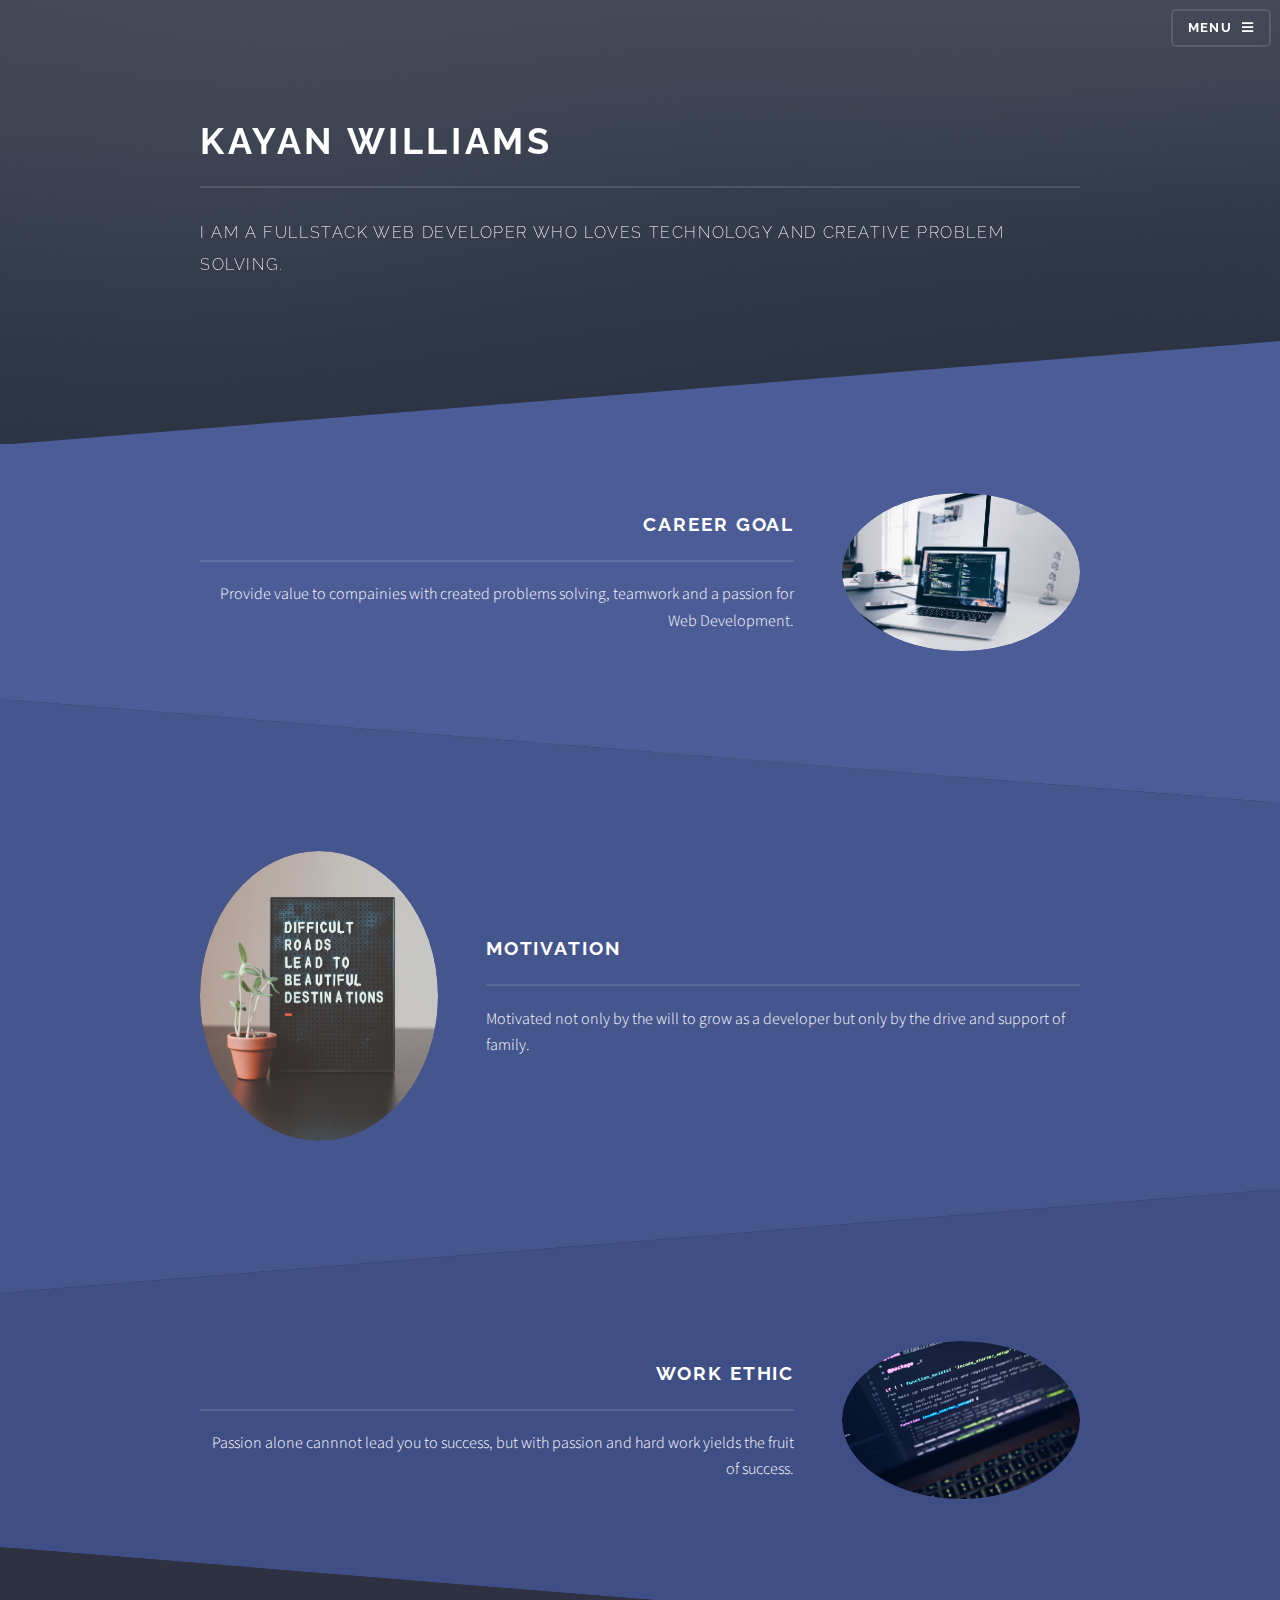
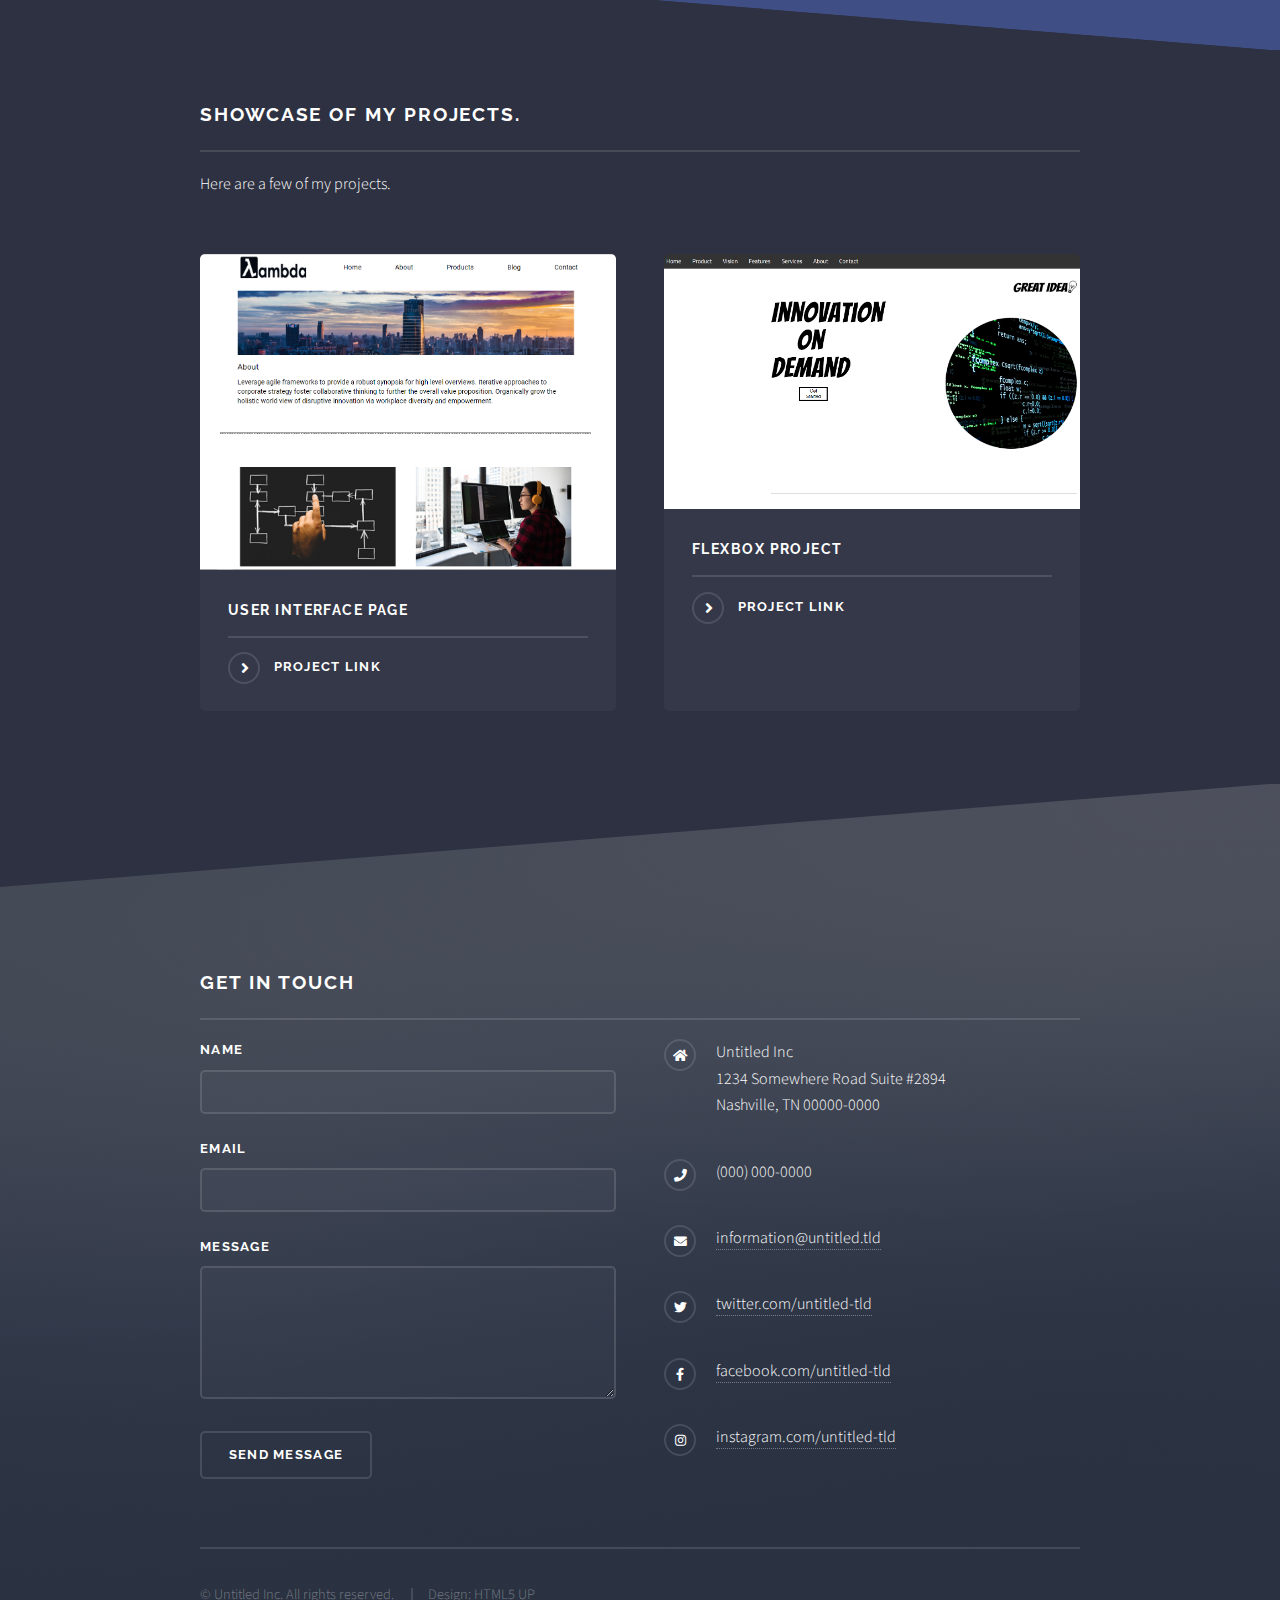
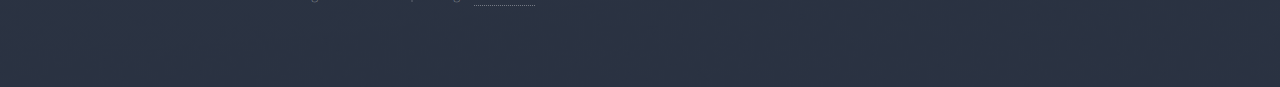
<file: index.html>
<!DOCTYPE HTML>
<!--
	Solid State by HTML5 UP
	html5up.net | @ajlkn
	Free for personal and commercial use under the CCA 3.0 license (html5up.net/license)
-->
<html>

<head>
	<title>Kayan Williams Porfolio</title>
	<meta charset="utf-8" />
	<meta name="viewport" content="width=device-width, initial-scale=1, user-scalable=no" />
	<link rel="stylesheet" href="assets/css/main.css" />
	<noscript>
		<link rel="stylesheet" href="assets/css/noscript.css" /></noscript>
</head>

<body class="is-preload">

	<!-- Page Wrapper -->
	<div id="page-wrapper">

		<!-- Header -->
		<header id="header" class="alt">
			<h1><a href="index.html">Home</a></h1>
			<nav>
				<a href="#menu">Menu</a>
			</nav>
		</header>

		<!-- Menu -->
		<nav id="menu">
			<div class="inner">
				<h2>Menu</h2>
				<ul class="links">
					<li><a href="index.html">Home</a></li>
					<li><a href="about.html">About</a></li>
				</ul>
				<a href="#" class="close">Close</a>
			</div>
		</nav>

		<!-- Banner -->
		<section id="banner">
			<div class="inner">
				<h2>Kayan Williams</h2>
				<p>I am a fullstack web developer who loves technology and creative problem solving.</p>
			</div>
		</section>

		<!-- Wrapper -->
		<section id="wrapper">

			<!-- One -->
			<section id="one" class="wrapper spotlight style1">
				<div class="inner">
					<a href="#" class="image"><img src="images/career.jpg" alt="" /></a>
					<div class="content">
						<h2 class="major">Career Goal</h2>
						<p>Provide value to compainies with created problems solving, teamwork and a passion for Web
							Development.</p>
					</div>
				</div>
			</section>

			<!-- Two -->
			<section id="two" class="wrapper alt spotlight style2">
				<div class="inner">
					<a href="#" class="image"><img src="images/work.jpg" alt="" /></a>
					<div class="content">
						<h2 class="major">Motivation</h2>
						<p>Motivated not only by the will to grow as a developer but only by the drive and support of
							family.</p>
					</div>
				</div>
			</section>

			<!-- Three -->
			<section id="three" class="wrapper spotlight style3">
				<div class="inner">
					<a href="#" class="image"><img src="images/motivation.jpg" alt="motivational picture" /></a>
					<div class="content">
						<h2 class="major">Work Ethic</h2>
						<p>Passion alone cannnot lead you to success, but with passion and hard work yields the fruit of
							success.</p>
					</div>
				</div>
			</section>

			<!-- Four -->
			<section id="four" class="wrapper alt style1">
				<div class="inner">
					<h2 class="major">Showcase of my projects.</h2>
					<p>Here are a few of my projects.</p>
					<section class="features">
						<article>
							<a href="#" class="image"><img src="images/sprint.PNG" alt="" /></a>
							<h3 class="major">User Interface Page</h3>
							<a href="https://github.com/kaywillms/Sprint-Challenge--User-Interface"
								class="special">Project Link</a>
						</article>
						<article>
							<a href="#" class="image"><img src="images/flex.PNG" alt="" /></a>
							<h3 class="major">Flexbox Project</h3>
							<a href="https://github.com/kaywillms/UI-III-Flexbox" class="special">Project Link</a>
						</article>
					</section>

				</div>
			</section>

		</section>

		<!-- Footer -->
		<section id="footer">
			<div class="inner">
				<h2 class="major">Get in touch</h2>

				<form method="post" action="#">
					<div class="fields">
						<div class="field">
							<label for="name">Name</label>
							<input type="text" name="name" id="name" />
						</div>
						<div class="field">
							<label for="email">Email</label>
							<input type="email" name="email" id="email" />
						</div>
						<div class="field">
							<label for="message">Message</label>
							<textarea name="message" id="message" rows="4"></textarea>
						</div>
					</div>
					<ul class="actions">
						<li><input type="submit" value="Send Message" /></li>
					</ul>
				</form>
				<ul class="contact">
					<li class="icon solid fa-home">
						Untitled Inc<br />
						1234 Somewhere Road Suite #2894<br />
						Nashville, TN 00000-0000
					</li>
					<li class="icon solid fa-phone">(000) 000-0000</li>
					<li class="icon solid fa-envelope"><a href="#">information@untitled.tld</a></li>
					<li class="icon brands fa-twitter"><a href="#">twitter.com/untitled-tld</a></li>
					<li class="icon brands fa-facebook-f"><a href="#">facebook.com/untitled-tld</a></li>
					<li class="icon brands fa-instagram"><a href="#">instagram.com/untitled-tld</a></li>
				</ul>
				<ul class="copyright">
					<li>&copy; Untitled Inc. All rights reserved.</li>
					<li>Design: <a href="http://html5up.net">HTML5 UP</a></li>
				</ul>
			</div>
		</section>

	</div>

	<!-- Scripts -->
	<script src="assets/js/jquery.min.js"></script>
	<script src="assets/js/jquery.scrollex.min.js"></script>
	<script src="assets/js/browser.min.js"></script>
	<script src="assets/js/breakpoints.min.js"></script>
	<script src="assets/js/util.js"></script>
	<script src="assets/js/main.js"></script>

</body>

</html>
</file>
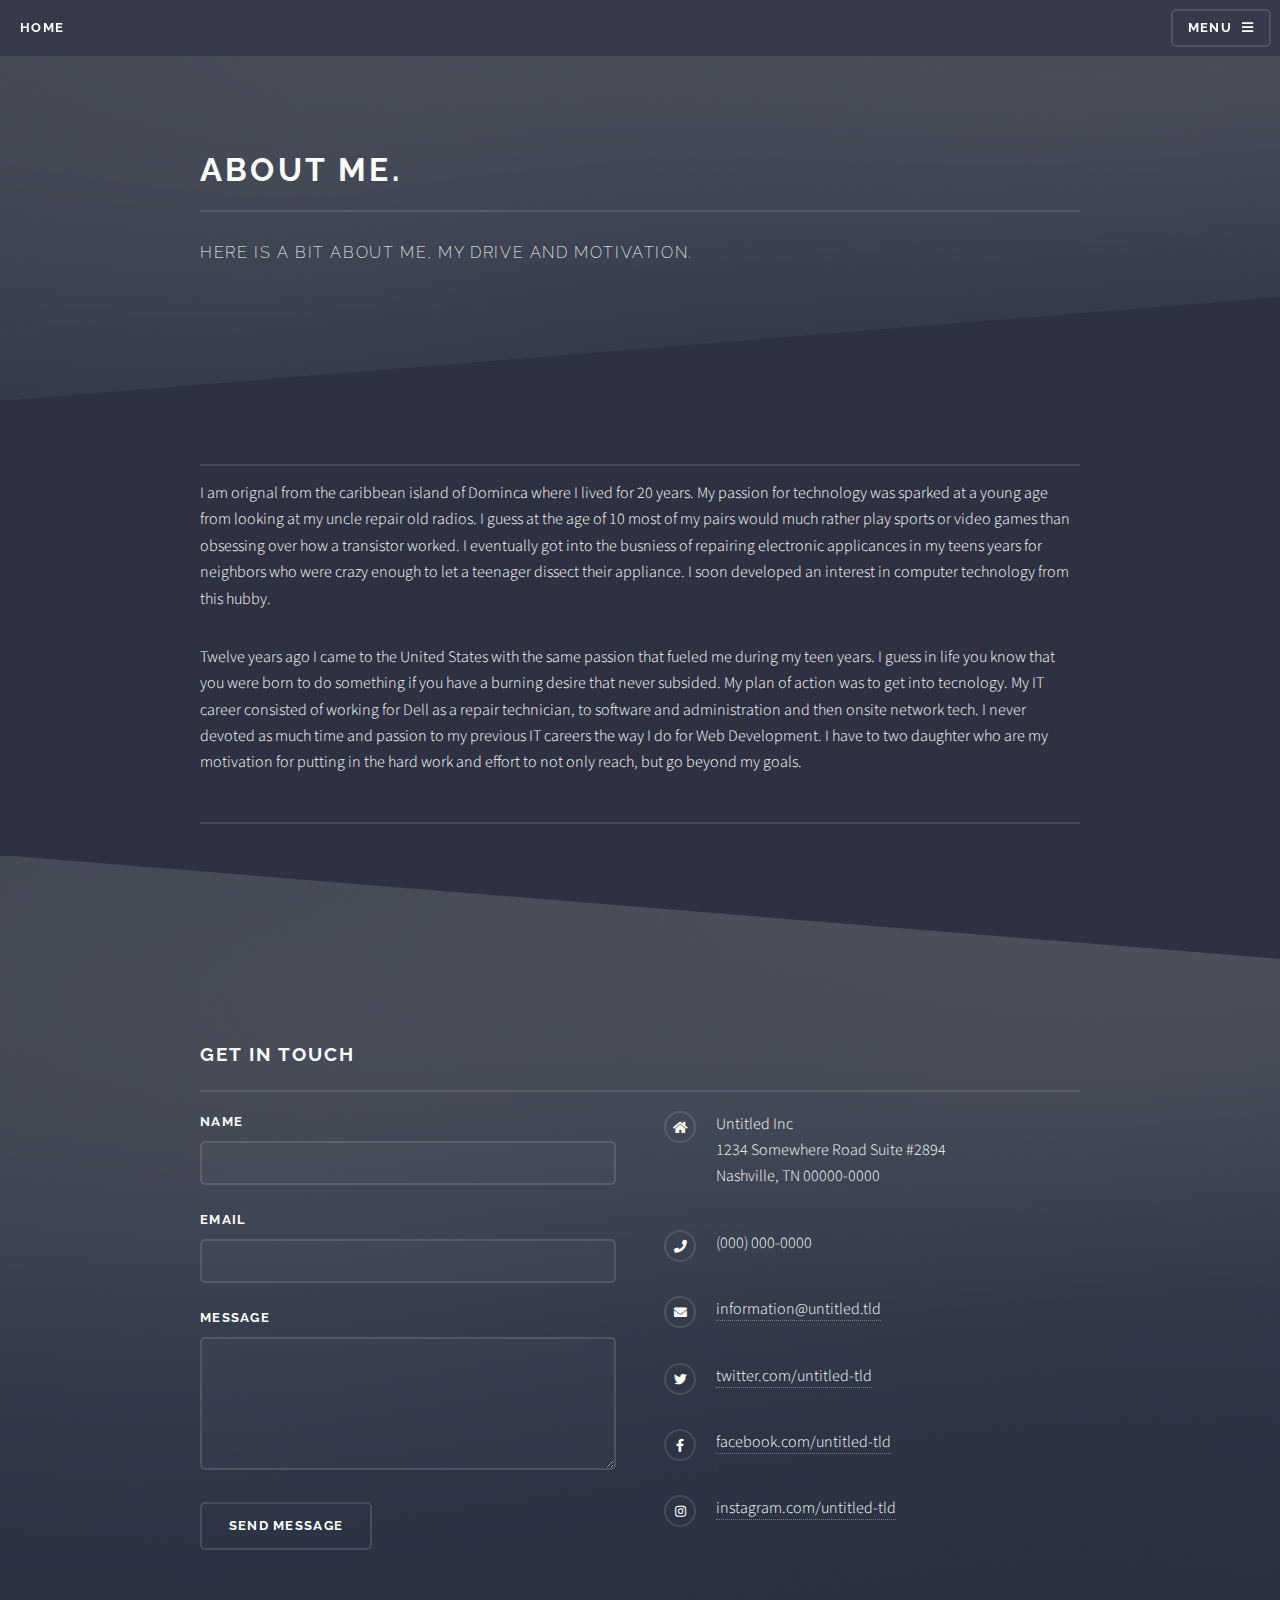
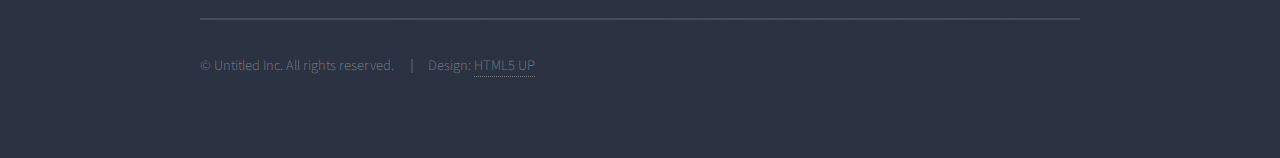
<file: about.html>
<!DOCTYPE HTML>
<!--
	Solid State by HTML5 UP
	html5up.net | @ajlkn
	Free for personal and commercial use under the CCA 3.0 license (html5up.net/license)
-->
<html>

<head>
	<title>About Kayan Williams Profolio</title>
	<meta charset="utf-8" />
	<meta name="viewport" content="width=device-width, initial-scale=1, user-scalable=no" />
	<link rel="stylesheet" href="assets/css/main.css" />
	<noscript>
		<link rel="stylesheet" href="assets/css/noscript.css" /></noscript>
</head>

<body class="is-preload">

	<!-- Page Wrapper -->
	<div id="page-wrapper">

		<!-- Header -->
		<header id="header">
			<h1><a href="index.html">home</a></h1>
			<nav>
				<a href="#menu">Menu</a>
			</nav>
		</header>

		<!-- Menu -->
		<nav id="menu">
			<div class="inner">
				<h2>Menu</h2>
				<ul class="links">
					<li><a href="index.html">Home</a></li>
					<li><a href="about.html">about</a></li>
				</ul>
				<a href="#" class="close">Close</a>
			</div>
		</nav>

		<!-- Wrapper -->
		<section id="wrapper">
			<header>
				<div class="inner">
					<h2>About me.</h2>
					<p>Here is a bit about me, my drive and motivation.</p>
				</div>
			</header>

			<!-- Content -->
			<div class="wrapper">
				<div class="inner">

					<h3 class="major"></h3>
					<p>I am orignal from the caribbean island of Dominca where I lived for 20 years. My passion for
						technology was
						sparked at a young age from looking at my uncle repair old radios. I guess at the age of 10 most
						of my pairs
						would much rather play sports or video games than obsessing over how a transistor worked.
						I eventually got
						into the busniess of repairing electronic applicances in my teens years for neighbors who
						were crazy enough to
						let a teenager dissect their appliance. I soon developed an interest in computer technology from
						this
						hubby.</p>

					<p>Twelve years ago I came to the United States with the same passion that fueled me during my teen
						years. I guess
						in life you know that you were born to do something if you have a burning desire that never
						subsided. My plan of action was to get into tecnology. My IT career consisted of
						working for Dell as
						a repair technician, to software and administration and then onsite network tech. I never
						devoted as much time and passion to my previous IT careers the way
						I do for Web Development. I have to two daughter who are my
						motivation for putting in the hard work and effort to not only reach, but go beyond my goals.
					</p>

					<h3 class="major"></h3>

				</div>
			</div>

		</section>

		<!-- Footer -->
		<section id="footer">
			<div class="inner">
				<h2 class="major">Get in touch</h2>

				<form method="post" action="#">
					<div class="fields">
						<div class="field">
							<label for="name">Name</label>
							<input type="text" name="name" id="name" />
						</div>
						<div class="field">
							<label for="email">Email</label>
							<input type="email" name="email" id="email" />
						</div>
						<div class="field">
							<label for="message">Message</label>
							<textarea name="message" id="message" rows="4"></textarea>
						</div>
					</div>
					<ul class="actions">
						<li><input type="submit" value="Send Message" /></li>
					</ul>
				</form>
				<ul class="contact">
					<li class="icon solid fa-home">
						Untitled Inc<br />
						1234 Somewhere Road Suite #2894<br />
						Nashville, TN 00000-0000
					</li>
					<li class="icon solid fa-phone">(000) 000-0000</li>
					<li class="icon solid fa-envelope"><a href="#">information@untitled.tld</a></li>
					<li class="icon brands fa-twitter"><a href="#">twitter.com/untitled-tld</a></li>
					<li class="icon brands fa-facebook-f"><a href="#">facebook.com/untitled-tld</a></li>
					<li class="icon brands fa-instagram"><a href="#">instagram.com/untitled-tld</a></li>
				</ul>
				<ul class="copyright">
					<li>&copy; Untitled Inc. All rights reserved.</li>
					<li>Design: <a href="http://html5up.net">HTML5 UP</a></li>
				</ul>
			</div>
		</section>

	</div>

	<!-- Scripts -->
	<script src="assets/js/jquery.min.js"></script>
	<script src="assets/js/jquery.scrollex.min.js"></script>
	<script src="assets/js/browser.min.js"></script>
	<script src="assets/js/breakpoints.min.js"></script>
	<script src="assets/js/util.js"></script>
	<script src="assets/js/main.js"></script>

</body>

</html>
</file>
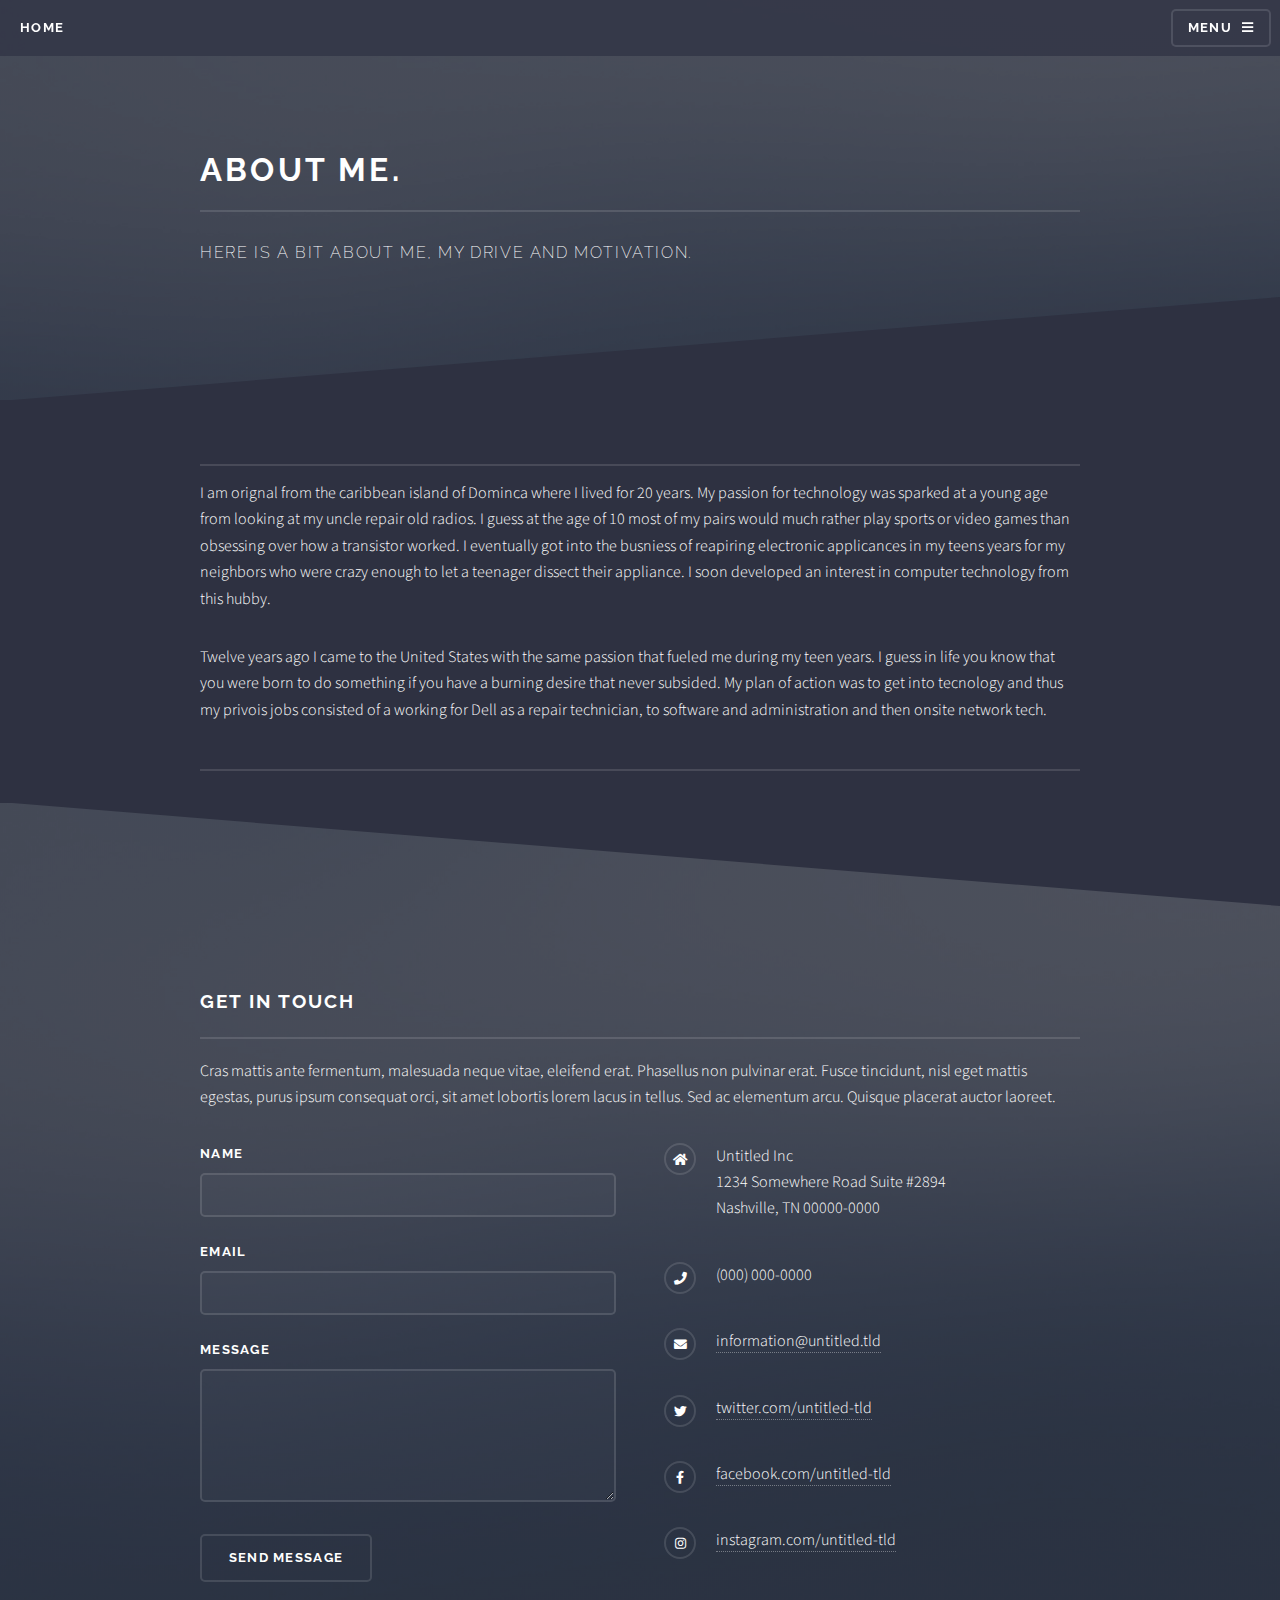
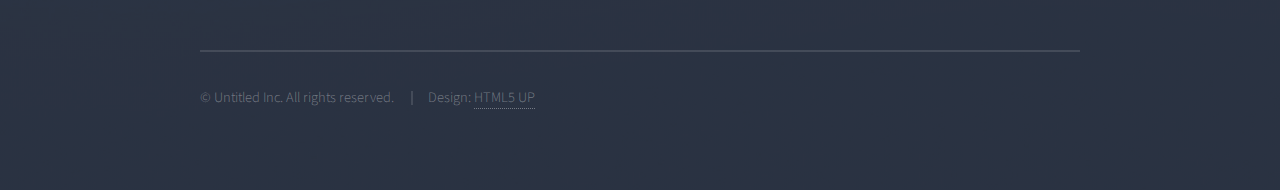
<file: generic.html>
<!DOCTYPE html>
<!--
	Solid State by HTML5 UP
	html5up.net | @ajlkn
	Free for personal and commercial use under the CCA 3.0 license (html5up.net/license)
-->
<html>
  <head>
    <title>Generic - Solid State by HTML5 UP</title>
    <meta charset="utf-8" />
    <meta
      name="viewport"
      content="width=device-width, initial-scale=1, user-scalable=no"
    />
    <link rel="stylesheet" href="assets/css/main.css" />
    <noscript>
      <link rel="stylesheet" href="assets/css/noscript.css"
    /></noscript>
  </head>

  <body class="is-preload">
    <!-- Page Wrapper -->
    <div id="page-wrapper">
      <!-- Header -->
      <header id="header">
        <h1><a href="index.html">home</a></h1>
        <nav>
          <a href="#menu">Menu</a>
        </nav>
      </header>

      <!-- Menu -->
      <nav id="menu">
        <div class="inner">
          <h2>Menu</h2>
          <ul class="links">
            <li><a href="index.html">Home</a></li>
            <li><a href="generic.html">Generic</a></li>
            <li><a href="elements.html">Elements</a></li>
            <li><a href="#">Log In</a></li>
            <li><a href="#">Sign Up</a></li>
          </ul>
          <a href="#" class="close">Close</a>
        </div>
      </nav>

      <!-- Wrapper -->
      <section id="wrapper">
        <header>
          <div class="inner">
            <h2>About me.</h2>
            <p>Here is a bit about me, my drive and motivation.</p>
          </div>
        </header>

        <!-- Content -->
        <div class="wrapper">
          <div class="inner">
            <h3 class="major"></h3>
            <p>
              I am orignal from the caribbean island of Dominca where I lived
              for 20 years. My passion for technology was sparked at a young age
              from looking at my uncle repair old radios. I guess at the age of
              10 most of my pairs would much rather play sports or video games
              than obsessing over how a transistor worked. I eventually got into
              the busniess of reapiring electronic applicances in my teens years
              for my neighbors who were crazy enough to let a teenager dissect
              their appliance. I soon developed an interest in computer
              technology from this hubby.
            </p>

            <p>
              Twelve years ago I came to the United States with the same passion
              that fueled me during my teen years. I guess in life you know that
              you were born to do something if you have a burning desire that
              never subsided. My plan of action was to get into tecnology and
              thus my privois jobs consisted of a working for Dell as a repair
              technician, to software and administration and then onsite network
              tech.
            </p>

            <h3 class="major"></h3>
          </div>
        </div>
      </section>

      <!-- Footer -->
      <section id="footer">
        <div class="inner">
          <h2 class="major">Get in touch</h2>
          <p>
            Cras mattis ante fermentum, malesuada neque vitae, eleifend erat.
            Phasellus non pulvinar erat. Fusce tincidunt, nisl eget mattis
            egestas, purus ipsum consequat orci, sit amet lobortis lorem lacus
            in tellus. Sed ac elementum arcu. Quisque placerat auctor laoreet.
          </p>
          <form method="post" action="#">
            <div class="fields">
              <div class="field">
                <label for="name">Name</label>
                <input type="text" name="name" id="name" />
              </div>
              <div class="field">
                <label for="email">Email</label>
                <input type="email" name="email" id="email" />
              </div>
              <div class="field">
                <label for="message">Message</label>
                <textarea name="message" id="message" rows="4"></textarea>
              </div>
            </div>
            <ul class="actions">
              <li><input type="submit" value="Send Message" /></li>
            </ul>
          </form>
          <ul class="contact">
            <li class="icon solid fa-home">
              Untitled Inc<br />
              1234 Somewhere Road Suite #2894<br />
              Nashville, TN 00000-0000
            </li>
            <li class="icon solid fa-phone">(000) 000-0000</li>
            <li class="icon solid fa-envelope">
              <a href="#">information@untitled.tld</a>
            </li>
            <li class="icon brands fa-twitter">
              <a href="#">twitter.com/untitled-tld</a>
            </li>
            <li class="icon brands fa-facebook-f">
              <a href="#">facebook.com/untitled-tld</a>
            </li>
            <li class="icon brands fa-instagram">
              <a href="#">instagram.com/untitled-tld</a>
            </li>
          </ul>
          <ul class="copyright">
            <li>&copy; Untitled Inc. All rights reserved.</li>
            <li>Design: <a href="http://html5up.net">HTML5 UP</a></li>
          </ul>
        </div>
      </section>
    </div>

    <!-- Scripts -->
    <script src="assets/js/jquery.min.js"></script>
    <script src="assets/js/jquery.scrollex.min.js"></script>
    <script src="assets/js/browser.min.js"></script>
    <script src="assets/js/breakpoints.min.js"></script>
    <script src="assets/js/util.js"></script>
    <script src="assets/js/main.js"></script>
  </body>
</html>
</file>
<file: assets/css/noscript.css>
/*
	Solid State by HTML5 UP
	html5up.net | @ajlkn
	Free for personal and commercial use under the CCA 3.0 license (html5up.net/license)
*/

/* Banner */

	body.is-preload #banner .logo {
		-moz-transform: none;
		-webkit-transform: none;
		-ms-transform: none;
		transform: none;
		opacity: 1;
	}

	body.is-preload #banner h2 {
		opacity: 1;
		-moz-transform: none;
		-webkit-transform: none;
		-ms-transform: none;
		transform: none;
		-moz-filter: none;
		-webkit-filter: none;
		-ms-filter: none;
		filter: none;
	}

	body.is-preload #banner p {
		opacity: 01;
		-moz-transform: none;
		-webkit-transform: none;
		-ms-transform: none;
		transform: none;
		-moz-filter: none;
		-webkit-filter: none;
		-ms-filter: none;
		filter: none;
	}
</file>
<file: assets/css/main.css>
@import url(fontawesome-all.min.css);
@import url("https://fonts.googleapis.com/css?family=Raleway:200,700|Source+Sans+Pro:300,600,300italic,600italic");

/*
	Solid State by HTML5 UP
	html5up.net | @ajlkn
	Free for personal and commercial use under the CCA 3.0 license (html5up.net/license)
*/

html,
body,
div,
span,
applet,
object,
iframe,
h1,
h2,
h3,
h4,
h5,
h6,
p,
blockquote,
pre,
a,
abbr,
acronym,
address,
big,
cite,
code,
del,
dfn,
em,
img,
ins,
kbd,
q,
s,
samp,
small,
strike,
strong,
sub,
sup,
tt,
var,
b,
u,
i,
center,
dl,
dt,
dd,
ol,
ul,
li,
fieldset,
form,
label,
legend,
table,
caption,
tbody,
tfoot,
thead,
tr,
th,
td,
article,
aside,
canvas,
details,
embed,
figure,
figcaption,
footer,
header,
hgroup,
menu,
nav,
output,
ruby,
section,
summary,
time,
mark,
audio,
video {
	margin: 0;
	padding: 0;
	border: 0;
	font-size: 100%;
	font: inherit;
	vertical-align: baseline;
}

article,
aside,
details,
figcaption,
figure,
footer,
header,
hgroup,
menu,
nav,
section {
	display: block;
}

body {
	line-height: 1;
}

ol,
ul {
	list-style: none;
}

blockquote,
q {
	quotes: none;
}

blockquote:before,
blockquote:after,
q:before,
q:after {
	content: '';
	content: none;
}

table {
	border-collapse: collapse;
	border-spacing: 0;
}

body {
	-webkit-text-size-adjust: none;
}

mark {
	background-color: transparent;
	color: inherit;
}

input::-moz-focus-inner {
	border: 0;
	padding: 0;
}

input,
select,
textarea {
	-moz-appearance: none;
	-webkit-appearance: none;
	-ms-appearance: none;
	appearance: none;
}

/* Basic */

@-ms-viewport {
	width: device-width;
}

body {
	-ms-overflow-style: scrollbar;
}

@media screen and (max-width: 480px) {

	html,
	body {
		min-width: 320px;
	}

}

html {
	box-sizing: border-box;
}

*,
*:before,
*:after {
	box-sizing: inherit;
}

body {
	background-color: #2e3141;
	background-image: linear-gradient(to top, rgba(46, 49, 65, 0.8), rgba(46, 49, 65, 0.8)), url("../../images/tampa.jpg");
	background-size: auto,
		cover;
	background-attachment: fixed,
		fixed;
	background-position: center,
		center;
}

body.is-preload *,
body.is-preload *:before,
body.is-preload *:after {
	-moz-animation: none !important;
	-webkit-animation: none !important;
	-ms-animation: none !important;
	animation: none !important;
	-moz-transition: none !important;
	-webkit-transition: none !important;
	-ms-transition: none !important;
	transition: none !important;
}

/* Type */

body,
input,
select,
textarea {
	color: #ffffff;
	font-family: "Source Sans Pro", Helvetica, sans-serif;
	font-size: 16.5pt;
	font-weight: 300;
	line-height: 1.65;
}

@media screen and (max-width: 1680px) {

	body,
	input,
	select,
	textarea {
		font-size: 13pt;
	}

}

@media screen and (max-width: 1280px) {

	body,
	input,
	select,
	textarea {
		font-size: 12pt;
	}

}

@media screen and (max-width: 980px) {

	body,
	input,
	select,
	textarea {
		font-size: 12pt;
	}

}

@media screen and (max-width: 736px) {

	body,
	input,
	select,
	textarea {
		font-size: 12pt;
	}

}

@media screen and (max-width: 480px) {

	body,
	input,
	select,
	textarea {
		font-size: 12pt;
	}

}

a {
	-moz-transition: color 0.2s ease-in-out, border-bottom-color 0.2s ease-in-out;
	-webkit-transition: color 0.2s ease-in-out, border-bottom-color 0.2s ease-in-out;
	-ms-transition: color 0.2s ease-in-out, border-bottom-color 0.2s ease-in-out;
	transition: color 0.2s ease-in-out, border-bottom-color 0.2s ease-in-out;
	border-bottom: dotted 1px rgba(255, 255, 255, 0.35);
	color: #ffffff;
	text-decoration: none;
}

a:hover {
	border-bottom-color: transparent;
	color: #ffffff !important;
}

a.special:not(.button) {
	text-decoration: none;
	border-bottom: 0;
	display: block;
	font-family: Raleway, Helvetica, sans-serif;
	font-size: 0.8em;
	font-weight: 700;
	letter-spacing: 0.1em;
	margin: 0 0 2em 0;
	text-transform: uppercase;
}

a.special:not(.button):before {
	-moz-osx-font-smoothing: grayscale;
	-webkit-font-smoothing: antialiased;
	display: inline-block;
	font-style: normal;
	font-variant: normal;
	text-rendering: auto;
	line-height: 1;
	text-transform: none !important;
	font-family: 'Font Awesome 5 Free';
	font-weight: 900;
}

a.special:not(.button):before {
	-moz-transition: background-color 0.2s ease-in-out;
	-webkit-transition: background-color 0.2s ease-in-out;
	-ms-transition: background-color 0.2s ease-in-out;
	transition: background-color 0.2s ease-in-out;
	border-radius: 100%;
	border: solid 2px rgba(255, 255, 255, 0.125);
	content: '\f105';
	display: inline-block;
	font-size: 1.25em;
	height: 2em;
	line-height: 1.75em;
	margin-right: 0.85em;
	text-align: center;
	text-indent: 0.15em;
	vertical-align: middle;
	width: 2em;
}

a.special:not(.button):hover:before {
	background-color: rgba(255, 255, 255, 0.025);
}

a.special:not(.button):active:before {
	background-color: rgba(255, 255, 255, 0.075);
}

strong,
b {
	color: #ffffff;
	font-weight: 600;
}

em,
i {
	font-style: italic;
}

p {
	margin: 0 0 2em 0;
}

h1,
h2,
h3,
h4,
h5,
h6 {
	color: #ffffff;
	font-family: Raleway, Helvetica, sans-serif;
	font-weight: 700;
	letter-spacing: 0.1em;
	margin: 0 0 1em 0;
	text-transform: uppercase;
}

h1 a,
h2 a,
h3 a,
h4 a,
h5 a,
h6 a {
	color: inherit;
	text-decoration: none;
	border-bottom: 0;
}

h1 span,
h2 span,
h3 span,
h4 span,
h5 span,
h6 span {
	font-weight: 200;
}

h1.major,
h2.major,
h3.major,
h4.major,
h5.major,
h6.major {
	padding-bottom: 1em;
	border-bottom: solid 2px rgba(255, 255, 255, 0.125);
}

h2 {
	font-size: 1.2em;
}

h3 {
	font-size: 0.9em;
}

h4 {
	font-size: 0.7em;
}

h5 {
	font-size: 0.7em;
}

h6 {
	font-size: 0.7em;
}

@media screen and (max-width: 736px) {

	h2 {
		font-size: 1em;
	}

	h3 {
		font-size: 0.8em;
	}

}

sub {
	font-size: 0.8em;
	position: relative;
	top: 0.5em;
}

sup {
	font-size: 0.8em;
	position: relative;
	top: -0.5em;
}

blockquote {
	border-left: solid 4px rgba(255, 255, 255, 0.125);
	font-style: italic;
	margin: 0 0 2em 0;
	padding: 0.5em 0 0.5em 2em;
}

code {
	background: rgba(255, 255, 255, 0.025);
	border-radius: 5px;
	border: solid 2px rgba(255, 255, 255, 0.125);
	font-family: "Courier New", monospace;
	font-size: 0.9em;
	margin: 0 0.25em;
	padding: 0.25em 0.65em;
}

pre {
	-webkit-overflow-scrolling: touch;
	font-family: "Courier New", monospace;
	font-size: 0.9em;
	margin: 0 0 2em 0;
}

pre code {
	display: block;
	line-height: 1.75em;
	padding: 1em 1.5em;
	overflow-x: auto;
}

hr {
	border: 0;
	border-bottom: solid 2px rgba(255, 255, 255, 0.125);
	margin: 2.5em 0;
}

hr.major {
	margin: 4em 0;
}

.align-left {
	text-align: left;
}

.align-center {
	text-align: center;
}

.align-right {
	text-align: right;
}

/* Row */

.row {
	display: flex;
	flex-wrap: wrap;
	box-sizing: border-box;
	align-items: stretch;
}

.row>* {
	box-sizing: border-box;
}

.row.gtr-uniform>*> :last-child {
	margin-bottom: 0;
}

.row.aln-left {
	justify-content: flex-start;
}

.row.aln-center {
	justify-content: center;
}

.row.aln-right {
	justify-content: flex-end;
}

.row.aln-top {
	align-items: flex-start;
}

.row.aln-middle {
	align-items: center;
}

.row.aln-bottom {
	align-items: flex-end;
}

.row>.imp {
	order: -1;
}

.row>.col-1 {
	width: 8.33333%;
}

.row>.off-1 {
	margin-left: 8.33333%;
}

.row>.col-2 {
	width: 16.66667%;
}

.row>.off-2 {
	margin-left: 16.66667%;
}

.row>.col-3 {
	width: 25%;
}

.row>.off-3 {
	margin-left: 25%;
}

.row>.col-4 {
	width: 33.33333%;
}

.row>.off-4 {
	margin-left: 33.33333%;
}

.row>.col-5 {
	width: 41.66667%;
}

.row>.off-5 {
	margin-left: 41.66667%;
}

.row>.col-6 {
	width: 50%;
}

.row>.off-6 {
	margin-left: 50%;
}

.row>.col-7 {
	width: 58.33333%;
}

.row>.off-7 {
	margin-left: 58.33333%;
}

.row>.col-8 {
	width: 66.66667%;
}

.row>.off-8 {
	margin-left: 66.66667%;
}

.row>.col-9 {
	width: 75%;
}

.row>.off-9 {
	margin-left: 75%;
}

.row>.col-10 {
	width: 83.33333%;
}

.row>.off-10 {
	margin-left: 83.33333%;
}

.row>.col-11 {
	width: 91.66667%;
}

.row>.off-11 {
	margin-left: 91.66667%;
}

.row>.col-12 {
	width: 100%;
}

.row>.off-12 {
	margin-left: 100%;
}

.row.gtr-0 {
	margin-top: 0;
	margin-left: 0em;
}

.row.gtr-0>* {
	padding: 0 0 0 0em;
}

.row.gtr-0.gtr-uniform {
	margin-top: 0em;
}

.row.gtr-0.gtr-uniform>* {
	padding-top: 0em;
}

.row.gtr-25 {
	margin-top: 0;
	margin-left: -0.4375em;
}

.row.gtr-25>* {
	padding: 0 0 0 0.4375em;
}

.row.gtr-25.gtr-uniform {
	margin-top: -0.4375em;
}

.row.gtr-25.gtr-uniform>* {
	padding-top: 0.4375em;
}

.row.gtr-50 {
	margin-top: 0;
	margin-left: -0.875em;
}

.row.gtr-50>* {
	padding: 0 0 0 0.875em;
}

.row.gtr-50.gtr-uniform {
	margin-top: -0.875em;
}

.row.gtr-50.gtr-uniform>* {
	padding-top: 0.875em;
}

.row {
	margin-top: 0;
	margin-left: -1.75em;
}

.row>* {
	padding: 0 0 0 1.75em;
}

.row.gtr-uniform {
	margin-top: -1.75em;
}

.row.gtr-uniform>* {
	padding-top: 1.75em;
}

.row.gtr-150 {
	margin-top: 0;
	margin-left: -2.625em;
}

.row.gtr-150>* {
	padding: 0 0 0 2.625em;
}

.row.gtr-150.gtr-uniform {
	margin-top: -2.625em;
}

.row.gtr-150.gtr-uniform>* {
	padding-top: 2.625em;
}

.row.gtr-200 {
	margin-top: 0;
	margin-left: -3.5em;
}

.row.gtr-200>* {
	padding: 0 0 0 3.5em;
}

.row.gtr-200.gtr-uniform {
	margin-top: -3.5em;
}

.row.gtr-200.gtr-uniform>* {
	padding-top: 3.5em;
}

@media screen and (max-width: 1680px) {

	.row {
		display: flex;
		flex-wrap: wrap;
		box-sizing: border-box;
		align-items: stretch;
	}

	.row>* {
		box-sizing: border-box;
	}

	.row.gtr-uniform>*> :last-child {
		margin-bottom: 0;
	}

	.row.aln-left {
		justify-content: flex-start;
	}

	.row.aln-center {
		justify-content: center;
	}

	.row.aln-right {
		justify-content: flex-end;
	}

	.row.aln-top {
		align-items: flex-start;
	}

	.row.aln-middle {
		align-items: center;
	}

	.row.aln-bottom {
		align-items: flex-end;
	}

	.row>.imp-xlarge {
		order: -1;
	}

	.row>.col-1-xlarge {
		width: 8.33333%;
	}

	.row>.off-1-xlarge {
		margin-left: 8.33333%;
	}

	.row>.col-2-xlarge {
		width: 16.66667%;
	}

	.row>.off-2-xlarge {
		margin-left: 16.66667%;
	}

	.row>.col-3-xlarge {
		width: 25%;
	}

	.row>.off-3-xlarge {
		margin-left: 25%;
	}

	.row>.col-4-xlarge {
		width: 33.33333%;
	}

	.row>.off-4-xlarge {
		margin-left: 33.33333%;
	}

	.row>.col-5-xlarge {
		width: 41.66667%;
	}

	.row>.off-5-xlarge {
		margin-left: 41.66667%;
	}

	.row>.col-6-xlarge {
		width: 50%;
	}

	.row>.off-6-xlarge {
		margin-left: 50%;
	}

	.row>.col-7-xlarge {
		width: 58.33333%;
	}

	.row>.off-7-xlarge {
		margin-left: 58.33333%;
	}

	.row>.col-8-xlarge {
		width: 66.66667%;
	}

	.row>.off-8-xlarge {
		margin-left: 66.66667%;
	}

	.row>.col-9-xlarge {
		width: 75%;
	}

	.row>.off-9-xlarge {
		margin-left: 75%;
	}

	.row>.col-10-xlarge {
		width: 83.33333%;
	}

	.row>.off-10-xlarge {
		margin-left: 83.33333%;
	}

	.row>.col-11-xlarge {
		width: 91.66667%;
	}

	.row>.off-11-xlarge {
		margin-left: 91.66667%;
	}

	.row>.col-12-xlarge {
		width: 100%;
	}

	.row>.off-12-xlarge {
		margin-left: 100%;
	}

	.row.gtr-0 {
		margin-top: 0;
		margin-left: 0em;
	}

	.row.gtr-0>* {
		padding: 0 0 0 0em;
	}

	.row.gtr-0.gtr-uniform {
		margin-top: 0em;
	}

	.row.gtr-0.gtr-uniform>* {
		padding-top: 0em;
	}

	.row.gtr-25 {
		margin-top: 0;
		margin-left: -0.4375em;
	}

	.row.gtr-25>* {
		padding: 0 0 0 0.4375em;
	}

	.row.gtr-25.gtr-uniform {
		margin-top: -0.4375em;
	}

	.row.gtr-25.gtr-uniform>* {
		padding-top: 0.4375em;
	}

	.row.gtr-50 {
		margin-top: 0;
		margin-left: -0.875em;
	}

	.row.gtr-50>* {
		padding: 0 0 0 0.875em;
	}

	.row.gtr-50.gtr-uniform {
		margin-top: -0.875em;
	}

	.row.gtr-50.gtr-uniform>* {
		padding-top: 0.875em;
	}

	.row {
		margin-top: 0;
		margin-left: -1.75em;
	}

	.row>* {
		padding: 0 0 0 1.75em;
	}

	.row.gtr-uniform {
		margin-top: -1.75em;
	}

	.row.gtr-uniform>* {
		padding-top: 1.75em;
	}

	.row.gtr-150 {
		margin-top: 0;
		margin-left: -2.625em;
	}

	.row.gtr-150>* {
		padding: 0 0 0 2.625em;
	}

	.row.gtr-150.gtr-uniform {
		margin-top: -2.625em;
	}

	.row.gtr-150.gtr-uniform>* {
		padding-top: 2.625em;
	}

	.row.gtr-200 {
		margin-top: 0;
		margin-left: -3.5em;
	}

	.row.gtr-200>* {
		padding: 0 0 0 3.5em;
	}

	.row.gtr-200.gtr-uniform {
		margin-top: -3.5em;
	}

	.row.gtr-200.gtr-uniform>* {
		padding-top: 3.5em;
	}

}

@media screen and (max-width: 1280px) {

	.row {
		display: flex;
		flex-wrap: wrap;
		box-sizing: border-box;
		align-items: stretch;
	}

	.row>* {
		box-sizing: border-box;
	}

	.row.gtr-uniform>*> :last-child {
		margin-bottom: 0;
	}

	.row.aln-left {
		justify-content: flex-start;
	}

	.row.aln-center {
		justify-content: center;
	}

	.row.aln-right {
		justify-content: flex-end;
	}

	.row.aln-top {
		align-items: flex-start;
	}

	.row.aln-middle {
		align-items: center;
	}

	.row.aln-bottom {
		align-items: flex-end;
	}

	.row>.imp-large {
		order: -1;
	}

	.row>.col-1-large {
		width: 8.33333%;
	}

	.row>.off-1-large {
		margin-left: 8.33333%;
	}

	.row>.col-2-large {
		width: 16.66667%;
	}

	.row>.off-2-large {
		margin-left: 16.66667%;
	}

	.row>.col-3-large {
		width: 25%;
	}

	.row>.off-3-large {
		margin-left: 25%;
	}

	.row>.col-4-large {
		width: 33.33333%;
	}

	.row>.off-4-large {
		margin-left: 33.33333%;
	}

	.row>.col-5-large {
		width: 41.66667%;
	}

	.row>.off-5-large {
		margin-left: 41.66667%;
	}

	.row>.col-6-large {
		width: 50%;
	}

	.row>.off-6-large {
		margin-left: 50%;
	}

	.row>.col-7-large {
		width: 58.33333%;
	}

	.row>.off-7-large {
		margin-left: 58.33333%;
	}

	.row>.col-8-large {
		width: 66.66667%;
	}

	.row>.off-8-large {
		margin-left: 66.66667%;
	}

	.row>.col-9-large {
		width: 75%;
	}

	.row>.off-9-large {
		margin-left: 75%;
	}

	.row>.col-10-large {
		width: 83.33333%;
	}

	.row>.off-10-large {
		margin-left: 83.33333%;
	}

	.row>.col-11-large {
		width: 91.66667%;
	}

	.row>.off-11-large {
		margin-left: 91.66667%;
	}

	.row>.col-12-large {
		width: 100%;
	}

	.row>.off-12-large {
		margin-left: 100%;
	}

	.row.gtr-0 {
		margin-top: 0;
		margin-left: 0em;
	}

	.row.gtr-0>* {
		padding: 0 0 0 0em;
	}

	.row.gtr-0.gtr-uniform {
		margin-top: 0em;
	}

	.row.gtr-0.gtr-uniform>* {
		padding-top: 0em;
	}

	.row.gtr-25 {
		margin-top: 0;
		margin-left: -0.4375em;
	}

	.row.gtr-25>* {
		padding: 0 0 0 0.4375em;
	}

	.row.gtr-25.gtr-uniform {
		margin-top: -0.4375em;
	}

	.row.gtr-25.gtr-uniform>* {
		padding-top: 0.4375em;
	}

	.row.gtr-50 {
		margin-top: 0;
		margin-left: -0.875em;
	}

	.row.gtr-50>* {
		padding: 0 0 0 0.875em;
	}

	.row.gtr-50.gtr-uniform {
		margin-top: -0.875em;
	}

	.row.gtr-50.gtr-uniform>* {
		padding-top: 0.875em;
	}

	.row {
		margin-top: 0;
		margin-left: -1.75em;
	}

	.row>* {
		padding: 0 0 0 1.75em;
	}

	.row.gtr-uniform {
		margin-top: -1.75em;
	}

	.row.gtr-uniform>* {
		padding-top: 1.75em;
	}

	.row.gtr-150 {
		margin-top: 0;
		margin-left: -2.625em;
	}

	.row.gtr-150>* {
		padding: 0 0 0 2.625em;
	}

	.row.gtr-150.gtr-uniform {
		margin-top: -2.625em;
	}

	.row.gtr-150.gtr-uniform>* {
		padding-top: 2.625em;
	}

	.row.gtr-200 {
		margin-top: 0;
		margin-left: -3.5em;
	}

	.row.gtr-200>* {
		padding: 0 0 0 3.5em;
	}

	.row.gtr-200.gtr-uniform {
		margin-top: -3.5em;
	}

	.row.gtr-200.gtr-uniform>* {
		padding-top: 3.5em;
	}

}

@media screen and (max-width: 980px) {

	.row {
		display: flex;
		flex-wrap: wrap;
		box-sizing: border-box;
		align-items: stretch;
	}

	.row>* {
		box-sizing: border-box;
	}

	.row.gtr-uniform>*> :last-child {
		margin-bottom: 0;
	}

	.row.aln-left {
		justify-content: flex-start;
	}

	.row.aln-center {
		justify-content: center;
	}

	.row.aln-right {
		justify-content: flex-end;
	}

	.row.aln-top {
		align-items: flex-start;
	}

	.row.aln-middle {
		align-items: center;
	}

	.row.aln-bottom {
		align-items: flex-end;
	}

	.row>.imp-medium {
		order: -1;
	}

	.row>.col-1-medium {
		width: 8.33333%;
	}

	.row>.off-1-medium {
		margin-left: 8.33333%;
	}

	.row>.col-2-medium {
		width: 16.66667%;
	}

	.row>.off-2-medium {
		margin-left: 16.66667%;
	}

	.row>.col-3-medium {
		width: 25%;
	}

	.row>.off-3-medium {
		margin-left: 25%;
	}

	.row>.col-4-medium {
		width: 33.33333%;
	}

	.row>.off-4-medium {
		margin-left: 33.33333%;
	}

	.row>.col-5-medium {
		width: 41.66667%;
	}

	.row>.off-5-medium {
		margin-left: 41.66667%;
	}

	.row>.col-6-medium {
		width: 50%;
	}

	.row>.off-6-medium {
		margin-left: 50%;
	}

	.row>.col-7-medium {
		width: 58.33333%;
	}

	.row>.off-7-medium {
		margin-left: 58.33333%;
	}

	.row>.col-8-medium {
		width: 66.66667%;
	}

	.row>.off-8-medium {
		margin-left: 66.66667%;
	}

	.row>.col-9-medium {
		width: 75%;
	}

	.row>.off-9-medium {
		margin-left: 75%;
	}

	.row>.col-10-medium {
		width: 83.33333%;
	}

	.row>.off-10-medium {
		margin-left: 83.33333%;
	}

	.row>.col-11-medium {
		width: 91.66667%;
	}

	.row>.off-11-medium {
		margin-left: 91.66667%;
	}

	.row>.col-12-medium {
		width: 100%;
	}

	.row>.off-12-medium {
		margin-left: 100%;
	}

	.row.gtr-0 {
		margin-top: 0;
		margin-left: 0em;
	}

	.row.gtr-0>* {
		padding: 0 0 0 0em;
	}

	.row.gtr-0.gtr-uniform {
		margin-top: 0em;
	}

	.row.gtr-0.gtr-uniform>* {
		padding-top: 0em;
	}

	.row.gtr-25 {
		margin-top: 0;
		margin-left: -0.4375em;
	}

	.row.gtr-25>* {
		padding: 0 0 0 0.4375em;
	}

	.row.gtr-25.gtr-uniform {
		margin-top: -0.4375em;
	}

	.row.gtr-25.gtr-uniform>* {
		padding-top: 0.4375em;
	}

	.row.gtr-50 {
		margin-top: 0;
		margin-left: -0.875em;
	}

	.row.gtr-50>* {
		padding: 0 0 0 0.875em;
	}

	.row.gtr-50.gtr-uniform {
		margin-top: -0.875em;
	}

	.row.gtr-50.gtr-uniform>* {
		padding-top: 0.875em;
	}

	.row {
		margin-top: 0;
		margin-left: -1.75em;
	}

	.row>* {
		padding: 0 0 0 1.75em;
	}

	.row.gtr-uniform {
		margin-top: -1.75em;
	}

	.row.gtr-uniform>* {
		padding-top: 1.75em;
	}

	.row.gtr-150 {
		margin-top: 0;
		margin-left: -2.625em;
	}

	.row.gtr-150>* {
		padding: 0 0 0 2.625em;
	}

	.row.gtr-150.gtr-uniform {
		margin-top: -2.625em;
	}

	.row.gtr-150.gtr-uniform>* {
		padding-top: 2.625em;
	}

	.row.gtr-200 {
		margin-top: 0;
		margin-left: -3.5em;
	}

	.row.gtr-200>* {
		padding: 0 0 0 3.5em;
	}

	.row.gtr-200.gtr-uniform {
		margin-top: -3.5em;
	}

	.row.gtr-200.gtr-uniform>* {
		padding-top: 3.5em;
	}

}

@media screen and (max-width: 736px) {

	.row {
		display: flex;
		flex-wrap: wrap;
		box-sizing: border-box;
		align-items: stretch;
	}

	.row>* {
		box-sizing: border-box;
	}

	.row.gtr-uniform>*> :last-child {
		margin-bottom: 0;
	}

	.row.aln-left {
		justify-content: flex-start;
	}

	.row.aln-center {
		justify-content: center;
	}

	.row.aln-right {
		justify-content: flex-end;
	}

	.row.aln-top {
		align-items: flex-start;
	}

	.row.aln-middle {
		align-items: center;
	}

	.row.aln-bottom {
		align-items: flex-end;
	}

	.row>.imp-small {
		order: -1;
	}

	.row>.col-1-small {
		width: 8.33333%;
	}

	.row>.off-1-small {
		margin-left: 8.33333%;
	}

	.row>.col-2-small {
		width: 16.66667%;
	}

	.row>.off-2-small {
		margin-left: 16.66667%;
	}

	.row>.col-3-small {
		width: 25%;
	}

	.row>.off-3-small {
		margin-left: 25%;
	}

	.row>.col-4-small {
		width: 33.33333%;
	}

	.row>.off-4-small {
		margin-left: 33.33333%;
	}

	.row>.col-5-small {
		width: 41.66667%;
	}

	.row>.off-5-small {
		margin-left: 41.66667%;
	}

	.row>.col-6-small {
		width: 50%;
	}

	.row>.off-6-small {
		margin-left: 50%;
	}

	.row>.col-7-small {
		width: 58.33333%;
	}

	.row>.off-7-small {
		margin-left: 58.33333%;
	}

	.row>.col-8-small {
		width: 66.66667%;
	}

	.row>.off-8-small {
		margin-left: 66.66667%;
	}

	.row>.col-9-small {
		width: 75%;
	}

	.row>.off-9-small {
		margin-left: 75%;
	}

	.row>.col-10-small {
		width: 83.33333%;
	}

	.row>.off-10-small {
		margin-left: 83.33333%;
	}

	.row>.col-11-small {
		width: 91.66667%;
	}

	.row>.off-11-small {
		margin-left: 91.66667%;
	}

	.row>.col-12-small {
		width: 100%;
	}

	.row>.off-12-small {
		margin-left: 100%;
	}

	.row.gtr-0 {
		margin-top: 0;
		margin-left: 0em;
	}

	.row.gtr-0>* {
		padding: 0 0 0 0em;
	}

	.row.gtr-0.gtr-uniform {
		margin-top: 0em;
	}

	.row.gtr-0.gtr-uniform>* {
		padding-top: 0em;
	}

	.row.gtr-25 {
		margin-top: 0;
		margin-left: -0.3125em;
	}

	.row.gtr-25>* {
		padding: 0 0 0 0.3125em;
	}

	.row.gtr-25.gtr-uniform {
		margin-top: -0.3125em;
	}

	.row.gtr-25.gtr-uniform>* {
		padding-top: 0.3125em;
	}

	.row.gtr-50 {
		margin-top: 0;
		margin-left: -0.625em;
	}

	.row.gtr-50>* {
		padding: 0 0 0 0.625em;
	}

	.row.gtr-50.gtr-uniform {
		margin-top: -0.625em;
	}

	.row.gtr-50.gtr-uniform>* {
		padding-top: 0.625em;
	}

	.row {
		margin-top: 0;
		margin-left: -1.25em;
	}

	.row>* {
		padding: 0 0 0 1.25em;
	}

	.row.gtr-uniform {
		margin-top: -1.25em;
	}

	.row.gtr-uniform>* {
		padding-top: 1.25em;
	}

	.row.gtr-150 {
		margin-top: 0;
		margin-left: -1.875em;
	}

	.row.gtr-150>* {
		padding: 0 0 0 1.875em;
	}

	.row.gtr-150.gtr-uniform {
		margin-top: -1.875em;
	}

	.row.gtr-150.gtr-uniform>* {
		padding-top: 1.875em;
	}

	.row.gtr-200 {
		margin-top: 0;
		margin-left: -2.5em;
	}

	.row.gtr-200>* {
		padding: 0 0 0 2.5em;
	}

	.row.gtr-200.gtr-uniform {
		margin-top: -2.5em;
	}

	.row.gtr-200.gtr-uniform>* {
		padding-top: 2.5em;
	}

}

@media screen and (max-width: 480px) {

	.row {
		display: flex;
		flex-wrap: wrap;
		box-sizing: border-box;
		align-items: stretch;
	}

	.row>* {
		box-sizing: border-box;
	}

	.row.gtr-uniform>*> :last-child {
		margin-bottom: 0;
	}

	.row.aln-left {
		justify-content: flex-start;
	}

	.row.aln-center {
		justify-content: center;
	}

	.row.aln-right {
		justify-content: flex-end;
	}

	.row.aln-top {
		align-items: flex-start;
	}

	.row.aln-middle {
		align-items: center;
	}

	.row.aln-bottom {
		align-items: flex-end;
	}

	.row>.imp-xsmall {
		order: -1;
	}

	.row>.col-1-xsmall {
		width: 8.33333%;
	}

	.row>.off-1-xsmall {
		margin-left: 8.33333%;
	}

	.row>.col-2-xsmall {
		width: 16.66667%;
	}

	.row>.off-2-xsmall {
		margin-left: 16.66667%;
	}

	.row>.col-3-xsmall {
		width: 25%;
	}

	.row>.off-3-xsmall {
		margin-left: 25%;
	}

	.row>.col-4-xsmall {
		width: 33.33333%;
	}

	.row>.off-4-xsmall {
		margin-left: 33.33333%;
	}

	.row>.col-5-xsmall {
		width: 41.66667%;
	}

	.row>.off-5-xsmall {
		margin-left: 41.66667%;
	}

	.row>.col-6-xsmall {
		width: 50%;
	}

	.row>.off-6-xsmall {
		margin-left: 50%;
	}

	.row>.col-7-xsmall {
		width: 58.33333%;
	}

	.row>.off-7-xsmall {
		margin-left: 58.33333%;
	}

	.row>.col-8-xsmall {
		width: 66.66667%;
	}

	.row>.off-8-xsmall {
		margin-left: 66.66667%;
	}

	.row>.col-9-xsmall {
		width: 75%;
	}

	.row>.off-9-xsmall {
		margin-left: 75%;
	}

	.row>.col-10-xsmall {
		width: 83.33333%;
	}

	.row>.off-10-xsmall {
		margin-left: 83.33333%;
	}

	.row>.col-11-xsmall {
		width: 91.66667%;
	}

	.row>.off-11-xsmall {
		margin-left: 91.66667%;
	}

	.row>.col-12-xsmall {
		width: 100%;
	}

	.row>.off-12-xsmall {
		margin-left: 100%;
	}

	.row.gtr-0 {
		margin-top: 0;
		margin-left: 0em;
	}

	.row.gtr-0>* {
		padding: 0 0 0 0em;
	}

	.row.gtr-0.gtr-uniform {
		margin-top: 0em;
	}

	.row.gtr-0.gtr-uniform>* {
		padding-top: 0em;
	}

	.row.gtr-25 {
		margin-top: 0;
		margin-left: -0.3125em;
	}

	.row.gtr-25>* {
		padding: 0 0 0 0.3125em;
	}

	.row.gtr-25.gtr-uniform {
		margin-top: -0.3125em;
	}

	.row.gtr-25.gtr-uniform>* {
		padding-top: 0.3125em;
	}

	.row.gtr-50 {
		margin-top: 0;
		margin-left: -0.625em;
	}

	.row.gtr-50>* {
		padding: 0 0 0 0.625em;
	}

	.row.gtr-50.gtr-uniform {
		margin-top: -0.625em;
	}

	.row.gtr-50.gtr-uniform>* {
		padding-top: 0.625em;
	}

	.row {
		margin-top: 0;
		margin-left: -1.25em;
	}

	.row>* {
		padding: 0 0 0 1.25em;
	}

	.row.gtr-uniform {
		margin-top: -1.25em;
	}

	.row.gtr-uniform>* {
		padding-top: 1.25em;
	}

	.row.gtr-150 {
		margin-top: 0;
		margin-left: -1.875em;
	}

	.row.gtr-150>* {
		padding: 0 0 0 1.875em;
	}

	.row.gtr-150.gtr-uniform {
		margin-top: -1.875em;
	}

	.row.gtr-150.gtr-uniform>* {
		padding-top: 1.875em;
	}

	.row.gtr-200 {
		margin-top: 0;
		margin-left: -2.5em;
	}

	.row.gtr-200>* {
		padding: 0 0 0 2.5em;
	}

	.row.gtr-200.gtr-uniform {
		margin-top: -2.5em;
	}

	.row.gtr-200.gtr-uniform>* {
		padding-top: 2.5em;
	}

}

@media screen and (max-width: 360px) {

	.row {
		display: flex;
		flex-wrap: wrap;
		box-sizing: border-box;
		align-items: stretch;
	}

	.row>* {
		box-sizing: border-box;
	}

	.row.gtr-uniform>*> :last-child {
		margin-bottom: 0;
	}

	.row.aln-left {
		justify-content: flex-start;
	}

	.row.aln-center {
		justify-content: center;
	}

	.row.aln-right {
		justify-content: flex-end;
	}

	.row.aln-top {
		align-items: flex-start;
	}

	.row.aln-middle {
		align-items: center;
	}

	.row.aln-bottom {
		align-items: flex-end;
	}

	.row>.imp-xxsmall {
		order: -1;
	}

	.row>.col-1-xxsmall {
		width: 8.33333%;
	}

	.row>.off-1-xxsmall {
		margin-left: 8.33333%;
	}

	.row>.col-2-xxsmall {
		width: 16.66667%;
	}

	.row>.off-2-xxsmall {
		margin-left: 16.66667%;
	}

	.row>.col-3-xxsmall {
		width: 25%;
	}

	.row>.off-3-xxsmall {
		margin-left: 25%;
	}

	.row>.col-4-xxsmall {
		width: 33.33333%;
	}

	.row>.off-4-xxsmall {
		margin-left: 33.33333%;
	}

	.row>.col-5-xxsmall {
		width: 41.66667%;
	}

	.row>.off-5-xxsmall {
		margin-left: 41.66667%;
	}

	.row>.col-6-xxsmall {
		width: 50%;
	}

	.row>.off-6-xxsmall {
		margin-left: 50%;
	}

	.row>.col-7-xxsmall {
		width: 58.33333%;
	}

	.row>.off-7-xxsmall {
		margin-left: 58.33333%;
	}

	.row>.col-8-xxsmall {
		width: 66.66667%;
	}

	.row>.off-8-xxsmall {
		margin-left: 66.66667%;
	}

	.row>.col-9-xxsmall {
		width: 75%;
	}

	.row>.off-9-xxsmall {
		margin-left: 75%;
	}

	.row>.col-10-xxsmall {
		width: 83.33333%;
	}

	.row>.off-10-xxsmall {
		margin-left: 83.33333%;
	}

	.row>.col-11-xxsmall {
		width: 91.66667%;
	}

	.row>.off-11-xxsmall {
		margin-left: 91.66667%;
	}

	.row>.col-12-xxsmall {
		width: 100%;
	}

	.row>.off-12-xxsmall {
		margin-left: 100%;
	}

	.row.gtr-0 {
		margin-top: 0;
		margin-left: 0em;
	}

	.row.gtr-0>* {
		padding: 0 0 0 0em;
	}

	.row.gtr-0.gtr-uniform {
		margin-top: 0em;
	}

	.row.gtr-0.gtr-uniform>* {
		padding-top: 0em;
	}

	.row.gtr-25 {
		margin-top: 0;
		margin-left: -0.3125em;
	}

	.row.gtr-25>* {
		padding: 0 0 0 0.3125em;
	}

	.row.gtr-25.gtr-uniform {
		margin-top: -0.3125em;
	}

	.row.gtr-25.gtr-uniform>* {
		padding-top: 0.3125em;
	}

	.row.gtr-50 {
		margin-top: 0;
		margin-left: -0.625em;
	}

	.row.gtr-50>* {
		padding: 0 0 0 0.625em;
	}

	.row.gtr-50.gtr-uniform {
		margin-top: -0.625em;
	}

	.row.gtr-50.gtr-uniform>* {
		padding-top: 0.625em;
	}

	.row {
		margin-top: 0;
		margin-left: -1.25em;
	}

	.row>* {
		padding: 0 0 0 1.25em;
	}

	.row.gtr-uniform {
		margin-top: -1.25em;
	}

	.row.gtr-uniform>* {
		padding-top: 1.25em;
	}

	.row.gtr-150 {
		margin-top: 0;
		margin-left: -1.875em;
	}

	.row.gtr-150>* {
		padding: 0 0 0 1.875em;
	}

	.row.gtr-150.gtr-uniform {
		margin-top: -1.875em;
	}

	.row.gtr-150.gtr-uniform>* {
		padding-top: 1.875em;
	}

	.row.gtr-200 {
		margin-top: 0;
		margin-left: -2.5em;
	}

	.row.gtr-200>* {
		padding: 0 0 0 2.5em;
	}

	.row.gtr-200.gtr-uniform {
		margin-top: -2.5em;
	}

	.row.gtr-200.gtr-uniform>* {
		padding-top: 2.5em;
	}

}

/* Section/Article */

section.special,
article.special {
	text-align: center;
}

/* Form */

form {
	margin: 0 0 2em 0;
}

form> :last-child {
	margin-bottom: 0;
}

form>.fields {
	display: -moz-flex;
	display: -webkit-flex;
	display: -ms-flex;
	display: flex;
	-moz-flex-wrap: wrap;
	-webkit-flex-wrap: wrap;
	-ms-flex-wrap: wrap;
	flex-wrap: wrap;
	width: calc(100% + 3em);
	margin: -1.5em 0 2em -1.5em;
}

form>.fields>.field {
	-moz-flex-grow: 0;
	-webkit-flex-grow: 0;
	-ms-flex-grow: 0;
	flex-grow: 0;
	-moz-flex-shrink: 0;
	-webkit-flex-shrink: 0;
	-ms-flex-shrink: 0;
	flex-shrink: 0;
	padding: 1.5em 0 0 1.5em;
	width: calc(100% - 1.5em);
}

form>.fields>.field.half {
	width: calc(50% - 0.75em);
}

form>.fields>.field.third {
	width: calc(100%/3 - 0.5em);
}

form>.fields>.field.quarter {
	width: calc(25% - 0.375em);
}

@media screen and (max-width: 480px) {

	form>.fields {
		width: calc(100% + 3em);
		margin: -1.5em 0 2em -1.5em;
	}

	form>.fields>.field {
		padding: 1.5em 0 0 1.5em;
		width: calc(100% - 1.5em);
	}

	form>.fields>.field.half {
		width: calc(100% - 1.5em);
	}

	form>.fields>.field.third {
		width: calc(100% - 1.5em);
	}

	form>.fields>.field.quarter {
		width: calc(100% - 1.5em);
	}

}

label {
	color: #ffffff;
	display: block;
	font-family: Raleway, Helvetica, sans-serif;
	font-size: 0.8em;
	font-weight: 700;
	letter-spacing: 0.1em;
	margin: 0 0 0.7em 0;
	text-transform: uppercase;
}

input[type="text"],
input[type="password"],
input[type="email"],
input[type="tel"],
select,
textarea {
	-moz-appearance: none;
	-webkit-appearance: none;
	-ms-appearance: none;
	appearance: none;
	background: rgba(255, 255, 255, 0.025);
	border-radius: 5px;
	border: none;
	border: solid 2px rgba(255, 255, 255, 0.125);
	color: inherit;
	display: block;
	outline: 0;
	padding: 0 1em;
	text-decoration: none;
	width: 100%;
}

input[type="text"]:invalid,
input[type="password"]:invalid,
input[type="email"]:invalid,
input[type="tel"]:invalid,
select:invalid,
textarea:invalid {
	box-shadow: none;
}

input[type="text"]:focus,
input[type="password"]:focus,
input[type="email"]:focus,
input[type="tel"]:focus,
select:focus,
textarea:focus {
	border-color: #5b6ba6;
}

select {
	background-image: url("data:image/svg+xml;charset=utf8,%3Csvg xmlns='http://www.w3.org/2000/svg' width='40' height='40' preserveAspectRatio='none' viewBox='0 0 40 40'%3E%3Cpath d='M9.4,12.3l10.4,10.4l10.4-10.4c0.2-0.2,0.5-0.4,0.9-0.4c0.3,0,0.6,0.1,0.9,0.4l3.3,3.3c0.2,0.2,0.4,0.5,0.4,0.9 c0,0.4-0.1,0.6-0.4,0.9L20.7,31.9c-0.2,0.2-0.5,0.4-0.9,0.4c-0.3,0-0.6-0.1-0.9-0.4L4.3,17.3c-0.2-0.2-0.4-0.5-0.4-0.9 c0-0.4,0.1-0.6,0.4-0.9l3.3-3.3c0.2-0.2,0.5-0.4,0.9-0.4S9.1,12.1,9.4,12.3z' fill='rgba(255, 255, 255, 0.125)' /%3E%3C/svg%3E");
	background-size: 1.25rem;
	background-repeat: no-repeat;
	background-position: calc(100% - 1rem) center;
	height: 2.75em;
	padding-right: 2.75em;
	text-overflow: ellipsis;
}

select option {
	color: #ffffff;
	background: #2e3141;
}

select:focus::-ms-value {
	background-color: transparent;
}

select::-ms-expand {
	display: none;
}

input[type="text"],
input[type="password"],
input[type="email"],
select {
	height: 2.75em;
}

textarea {
	padding: 0.75em 1em;
}

input[type="checkbox"],
input[type="radio"] {
	-moz-appearance: none;
	-webkit-appearance: none;
	-ms-appearance: none;
	appearance: none;
	display: block;
	float: left;
	margin-right: -2em;
	opacity: 0;
	width: 1em;
	z-index: -1;
}

input[type="checkbox"]+label,
input[type="radio"]+label {
	text-decoration: none;
	color: #ffffff;
	cursor: pointer;
	display: inline-block;
	font-size: 1em;
	font-family: "Source Sans Pro", Helvetica, sans-serif;
	text-transform: none;
	letter-spacing: 0;
	font-weight: 300;
	padding-left: 2.4em;
	padding-right: 0.75em;
	position: relative;
}

input[type="checkbox"]+label:before,
input[type="radio"]+label:before {
	-moz-osx-font-smoothing: grayscale;
	-webkit-font-smoothing: antialiased;
	display: inline-block;
	font-style: normal;
	font-variant: normal;
	text-rendering: auto;
	line-height: 1;
	text-transform: none !important;
	font-family: 'Font Awesome 5 Free';
	font-weight: 900;
}

input[type="checkbox"]+label:before,
input[type="radio"]+label:before {
	background: rgba(255, 255, 255, 0.025);
	border-radius: 5px;
	border: solid 2px rgba(255, 255, 255, 0.125);
	content: '';
	display: inline-block;
	font-size: 0.8em;
	height: 2.0625em;
	left: 0;
	line-height: 2.0625em;
	position: absolute;
	text-align: center;
	top: 0;
	width: 2.0625em;
}

input[type="checkbox"]:checked+label:before,
input[type="radio"]:checked+label:before {
	background: #ffffff;
	border-color: #ffffff;
	content: '\f00c';
	color: #2e3141;
}

input[type="checkbox"]:focus+label:before,
input[type="radio"]:focus+label:before {
	border-color: #4c5c96;
}

input[type="checkbox"]+label:before {
	border-radius: 5px;
}

input[type="radio"]+label:before {
	border-radius: 100%;
}

::-webkit-input-placeholder {
	color: rgba(255, 255, 255, 0.35) !important;
	opacity: 1.0;
}

:-moz-placeholder {
	color: rgba(255, 255, 255, 0.35) !important;
	opacity: 1.0;
}

::-moz-placeholder {
	color: rgba(255, 255, 255, 0.35) !important;
	opacity: 1.0;
}

:-ms-input-placeholder {
	color: rgba(255, 255, 255, 0.35) !important;
	opacity: 1.0;
}

/* Box */

.box {
	border-radius: 5px;
	border: solid 2px rgba(255, 255, 255, 0.125);
	margin-bottom: 2em;
	padding: 1.5em;
}

.box> :last-child,
.box> :last-child> :last-child,
.box> :last-child> :last-child> :last-child {
	margin-bottom: 0;
}

.box.alt {
	border: 0;
	border-radius: 0;
	padding: 0;
}

/* Icon */

.icon {
	text-decoration: none;
	border-bottom: none;
	position: relative;
}

.icon:before {
	-moz-osx-font-smoothing: grayscale;
	-webkit-font-smoothing: antialiased;
	display: inline-block;
	font-style: normal;
	font-variant: normal;
	text-rendering: auto;
	line-height: 1;
	text-transform: none !important;
	font-family: 'Font Awesome 5 Free';
	font-weight: 400;
}

.icon>.label {
	display: none;
}

.icon:before {
	line-height: inherit;
}

.icon.solid:before {
	font-weight: 900;
}

.icon.brands:before {
	font-family: 'Font Awesome 5 Brands';
}

/* Image */

.image {
	border-radius: 5px;
	border: 0;
	display: inline-block;
	position: relative;
}

.image img {
	border-radius: 5px;
	display: block;
}

.image.left,
.image.right {
	max-width: 40%;
}

.image.left img,
.image.right img {
	width: 100%;
}

.image.left {
	float: left;
	padding: 0 1.5em 1em 0;
	top: 0.25em;
}

.image.right {
	float: right;
	padding: 0 0 1em 1.5em;
	top: 0.25em;
}

.image.fit {
	display: block;
	margin: 0 0 2em 0;
	width: 100%;
}

.image.fit img {
	width: 100%;
}

.image.main {
	display: block;
	margin: 0 0 3em 0;
	width: 100%;
}

.image.main img {
	width: 100%;
}

/* List */

ol {
	list-style: decimal;
	margin: 0 0 2em 0;
	padding-left: 1.25em;
}

ol li {
	padding-left: 0.25em;
}

ul {
	list-style: disc;
	margin: 0 0 2em 0;
	padding-left: 1em;
}

ul li {
	padding-left: 0.5em;
}

ul.alt {
	list-style: none;
	padding-left: 0;
}

ul.alt li {
	border-top: solid 1px rgba(255, 255, 255, 0.125);
	padding: 0.5em 0;
}

ul.alt li:first-child {
	border-top: 0;
	padding-top: 0;
}

dl {
	margin: 0 0 2em 0;
}

dl dt {
	display: block;
	font-weight: 600;
	margin: 0 0 1em 0;
}

dl dd {
	margin-left: 2em;
}

/* Actions */

ul.actions {
	display: -moz-flex;
	display: -webkit-flex;
	display: -ms-flex;
	display: flex;
	cursor: default;
	list-style: none;
	margin-left: -1em;
	padding-left: 0;
}

ul.actions li {
	padding: 0 0 0 1em;
	vertical-align: middle;
}

ul.actions.special {
	-moz-justify-content: center;
	-webkit-justify-content: center;
	-ms-justify-content: center;
	justify-content: center;
	width: 100%;
	margin-left: 0;
}

ul.actions.special li:first-child {
	padding-left: 0;
}

ul.actions.stacked {
	-moz-flex-direction: column;
	-webkit-flex-direction: column;
	-ms-flex-direction: column;
	flex-direction: column;
	margin-left: 0;
}

ul.actions.stacked li {
	padding: 1.3em 0 0 0;
}

ul.actions.stacked li:first-child {
	padding-top: 0;
}

ul.actions.fit {
	width: calc(100% + 1em);
}

ul.actions.fit li {
	-moz-flex-grow: 1;
	-webkit-flex-grow: 1;
	-ms-flex-grow: 1;
	flex-grow: 1;
	-moz-flex-shrink: 1;
	-webkit-flex-shrink: 1;
	-ms-flex-shrink: 1;
	flex-shrink: 1;
	width: 100%;
}

ul.actions.fit li>* {
	width: 100%;
}

ul.actions.fit.stacked {
	width: 100%;
}

@media screen and (max-width: 480px) {

	ul.actions:not(.fixed) {
		-moz-flex-direction: column;
		-webkit-flex-direction: column;
		-ms-flex-direction: column;
		flex-direction: column;
		margin-left: 0;
		width: 100% !important;
	}

	ul.actions:not(.fixed) li {
		-moz-flex-grow: 1;
		-webkit-flex-grow: 1;
		-ms-flex-grow: 1;
		flex-grow: 1;
		-moz-flex-shrink: 1;
		-webkit-flex-shrink: 1;
		-ms-flex-shrink: 1;
		flex-shrink: 1;
		padding: 1em 0 0 0;
		text-align: center;
		width: 100%;
	}

	ul.actions:not(.fixed) li>* {
		width: 100%;
	}

	ul.actions:not(.fixed) li:first-child {
		padding-top: 0;
	}

	ul.actions:not(.fixed) li input[type="submit"],
	ul.actions:not(.fixed) li input[type="reset"],
	ul.actions:not(.fixed) li input[type="button"],
	ul.actions:not(.fixed) li button,
	ul.actions:not(.fixed) li .button {
		width: 100%;
	}

	ul.actions:not(.fixed) li input[type="submit"].icon:before,
	ul.actions:not(.fixed) li input[type="reset"].icon:before,
	ul.actions:not(.fixed) li input[type="button"].icon:before,
	ul.actions:not(.fixed) li button.icon:before,
	ul.actions:not(.fixed) li .button.icon:before {
		margin-left: -0.5rem;
	}

}

/* Icons */

ul.icons {
	cursor: default;
	list-style: none;
	padding-left: 0;
}

ul.icons li {
	display: inline-block;
	padding: 0 1em 0 0;
}

ul.icons li:last-child {
	padding-right: 0;
}

ul.icons li .icon:before {
	font-size: 1.25em;
}

/* Contact */

ul.contact {
	list-style: none;
	padding: 0;
}

ul.contact li {
	text-decoration: none;
	margin: 2.5em 0 0 0;
	padding: 0 0 0 3.25em;
	position: relative;
}

ul.contact li:before {
	-moz-osx-font-smoothing: grayscale;
	-webkit-font-smoothing: antialiased;
	display: inline-block;
	font-style: normal;
	font-variant: normal;
	text-rendering: auto;
	line-height: 1;
	text-transform: none !important;
	font-family: 'Font Awesome 5 Free';
	font-weight: 400;
}

ul.contact li:before {
	border-radius: 100%;
	border: solid 2px rgba(255, 255, 255, 0.125);
	display: inline-block;
	font-size: 0.8em;
	height: 2.5em;
	left: 0;
	line-height: 2.35em;
	position: absolute;
	text-align: center;
	top: 0;
	width: 2.5em;
}

ul.contact li:first-child {
	margin-top: 0;
}

@media screen and (max-width: 736px) {

	ul.contact li {
		margin: 1.5em 0 0 0;
	}

}

/* Pagination */

ul.pagination {
	cursor: default;
	list-style: none;
	padding-left: 0;
}

ul.pagination li {
	display: inline-block;
	padding-left: 0;
	vertical-align: middle;
}

ul.pagination li>.page {
	-moz-transition: background-color 0.2s ease-in-out, color 0.2s ease-in-out;
	-webkit-transition: background-color 0.2s ease-in-out, color 0.2s ease-in-out;
	-ms-transition: background-color 0.2s ease-in-out, color 0.2s ease-in-out;
	transition: background-color 0.2s ease-in-out, color 0.2s ease-in-out;
	border-bottom: 0;
	border-radius: 5px;
	display: inline-block;
	height: 1.5em;
	line-height: 1.5em;
	margin: 0 0.125em;
	min-width: 1.5em;
	padding: 0 0.5em;
	text-align: center;
}

ul.pagination li>.page:hover {
	background-color: rgba(255, 255, 255, 0.025);
}

ul.pagination li>.page.active {
	background-color: #4c5c96;
}

ul.pagination li:first-child {
	padding-right: 0.75em;
}

ul.pagination li:last-child {
	padding-left: 0.75em;
}

@media screen and (max-width: 480px) {

	ul.pagination li:nth-child(n+2):nth-last-child(n+2) {
		display: none;
	}

	ul.pagination li .button {
		width: 100%;
	}

	ul.pagination li:first-child {
		width: calc(50% - 2px);
		text-align: left;
		padding-right: 0.325em;
	}

	ul.pagination li:last-child {
		width: calc(50% - 2px);
		text-align: right;
		padding-left: 0.325em;
	}

}

/* Table */

.table-wrapper {
	-webkit-overflow-scrolling: touch;
	overflow-x: auto;
}

table {
	margin: 0 0 2em 0;
	width: 100%;
}

table tbody tr {
	border: solid 1px rgba(255, 255, 255, 0.125);
	border-left: 0;
	border-right: 0;
}

table tbody tr:nth-child(2n + 1) {
	background-color: rgba(255, 255, 255, 0.025);
}

table td {
	padding: 0.75em 0.75em;
}

table th {
	color: #ffffff;
	font-size: 0.9em;
	font-weight: 600;
	padding: 0 0.75em 0.75em 0.75em;
	text-align: left;
}

table thead {
	border-bottom: solid 2px rgba(255, 255, 255, 0.125);
}

table tfoot {
	border-top: solid 2px rgba(255, 255, 255, 0.125);
}

table.alt {
	border-collapse: separate;
}

table.alt tbody tr td {
	border: solid 1px rgba(255, 255, 255, 0.125);
	border-left-width: 0;
	border-top-width: 0;
}

table.alt tbody tr td:first-child {
	border-left-width: 1px;
}

table.alt tbody tr:first-child td {
	border-top-width: 1px;
}

table.alt thead {
	border-bottom: 0;
}

table.alt tfoot {
	border-top: 0;
}

/* Button */

input[type="submit"],
input[type="reset"],
input[type="button"],
button,
.button {
	-moz-appearance: none;
	-webkit-appearance: none;
	-ms-appearance: none;
	appearance: none;
	-moz-transition: background-color 0.2s ease-in-out;
	-webkit-transition: background-color 0.2s ease-in-out;
	-ms-transition: background-color 0.2s ease-in-out;
	transition: background-color 0.2s ease-in-out;
	background-color: transparent;
	border-radius: 5px;
	border: 0;
	box-shadow: inset 0 0 0 2px rgba(255, 255, 255, 0.125);
	color: #ffffff !important;
	cursor: pointer;
	display: inline-block;
	font-family: Raleway, Helvetica, sans-serif;
	font-size: 0.8em;
	font-weight: 700;
	height: 3.75em;
	letter-spacing: 0.1em;
	line-height: 3.75em;
	padding: 0 2.25em;
	text-align: center;
	text-decoration: none;
	text-transform: uppercase;
	white-space: nowrap;
}

input[type="submit"]:hover,
input[type="reset"]:hover,
input[type="button"]:hover,
button:hover,
.button:hover {
	background-color: rgba(255, 255, 255, 0.025);
}

input[type="submit"]:active,
input[type="reset"]:active,
input[type="button"]:active,
button:active,
.button:active {
	background-color: rgba(255, 255, 255, 0.075);
}

input[type="submit"].icon:before,
input[type="reset"].icon:before,
input[type="button"].icon:before,
button.icon:before,
.button.icon:before {
	margin-right: 0.5em;
	color: rgba(255, 255, 255, 0.35);
}

input[type="submit"].primary,
input[type="reset"].primary,
input[type="button"].primary,
button.primary,
.button.primary {
	background-color: #4c5c96;
	box-shadow: none;
}

input[type="submit"].primary:hover,
input[type="reset"].primary:hover,
input[type="button"].primary:hover,
button.primary:hover,
.button.primary:hover {
	background-color: #53639e;
}

input[type="submit"].primary:active,
input[type="reset"].primary:active,
input[type="button"].primary:active,
button.primary:active,
.button.primary:active {
	background-color: #45558d;
}

input[type="submit"].primary.icon:before,
input[type="reset"].primary.icon:before,
input[type="button"].primary.icon:before,
button.primary.icon:before,
.button.primary.icon:before {
	color: #7985b0;
}

input[type="submit"].fit,
input[type="reset"].fit,
input[type="button"].fit,
button.fit,
.button.fit {
	width: 100%;
}

input[type="submit"].small,
input[type="reset"].small,
input[type="button"].small,
button.small,
.button.small {
	font-size: 0.6em;
}

input[type="submit"].large,
input[type="reset"].large,
input[type="button"].large,
button.large,
.button.large {
	font-size: 1em;
}

input[type="submit"].disabled,
input[type="submit"]:disabled,
input[type="reset"].disabled,
input[type="reset"]:disabled,
input[type="button"].disabled,
input[type="button"]:disabled,
button.disabled,
button:disabled,
.button.disabled,
.button:disabled {
	opacity: 0.25;
}

@media screen and (max-width: 480px) {

	input[type="submit"],
	input[type="reset"],
	input[type="button"],
	button,
	.button {
		padding: 0;
	}

}

/* Features */

.features {
	display: -moz-flex;
	display: -webkit-flex;
	display: -ms-flex;
	display: flex;
	-moz-flex-wrap: wrap;
	-webkit-flex-wrap: wrap;
	-ms-flex-wrap: wrap;
	flex-wrap: wrap;
	margin: 0 0 2em 0;
}

.features article {
	padding: 1.75em 1.75em 0.1em 1.75em;
	background-color: #353849;
	border-radius: 5px;
	margin: 1.5em 3em 1.5em 0;
	width: calc(50% - 1.5em);
}

.features article:nth-child(2n) {
	margin-right: 0;
}

.features article .image {
	border-radius: 5px 5px 0 0;
	display: block;
	margin-bottom: 1.75em;
	margin-left: -1.75em;
	margin-top: -1.75em;
	position: relative;
	width: calc(100% + 3.5em);
}

.features article .image img {
	border-radius: 5px 5px 0 0;
	width: 100%;
}

@media screen and (max-width: 980px) {

	.features article {
		margin: 1em 2em 1em 0;
		width: calc(50% - 1em);
	}

}

@media screen and (max-width: 736px) {

	.features article {
		padding: 1.5em 1.5em 0.1em 1.5em;
		margin: 0.875em 1.75em 0.875em 0;
		width: calc(50% - 0.875em - 1px);
	}

	.features article .image {
		margin-bottom: 1.5em;
		margin-left: -1.5em;
		margin-top: -1.5em;
		width: calc(100% + 3em);
	}

}

@media screen and (max-width: 480px) {

	.features {
		display: block;
	}

	.features article {
		width: 100%;
		margin: 0 0 2em 0 !important;
	}

}

/* Header */

#header {
	-moz-transition: background-color 0.2s ease-in-out;
	-webkit-transition: background-color 0.2s ease-in-out;
	-ms-transition: background-color 0.2s ease-in-out;
	transition: background-color 0.2s ease-in-out;
	background-color: rgba(53, 56, 73, 0.95);
	height: 3.5em;
	left: 0;
	line-height: 3.5em;
	padding: 0 1.25em;
	position: fixed;
	top: 0;
	width: 100%;
	z-index: 10000;
}

#header h1 {
	-moz-transition: opacity 0.2s ease-in-out, visibility 0.2s;
	-webkit-transition: opacity 0.2s ease-in-out, visibility 0.2s;
	-ms-transition: opacity 0.2s ease-in-out, visibility 0.2s;
	transition: opacity 0.2s ease-in-out, visibility 0.2s;
	border-bottom: 0;
	font-size: 0.8em;
	margin-bottom: 0;
	opacity: 1;
	visibility: visible;
}

#header h1 a {
	border: 0;
}

#header nav {
	font-family: Raleway, Helvetica, sans-serif;
	font-size: 0.8em;
	font-weight: 700;
	height: 3em;
	letter-spacing: 0.1em;
	line-height: 3em;
	position: absolute;
	right: 0.7em;
	text-transform: uppercase;
	top: 0.7em;
}

#header nav a {
	border: 0;
	display: inline-block;
	padding: 0 1em;
}

#header nav a:before {
	float: right;
	margin-left: 0.75em;
}

#header nav a[href="#menu"] {
	text-decoration: none;
	-moz-transition: background-color 0.2s ease-in-out;
	-webkit-transition: background-color 0.2s ease-in-out;
	-ms-transition: background-color 0.2s ease-in-out;
	transition: background-color 0.2s ease-in-out;
	border-radius: 5px;
	box-shadow: inset 0 0 0 2px rgba(255, 255, 255, 0.125);
	padding: 0 1.35em;
}

#header nav a[href="#menu"]:before {
	-moz-osx-font-smoothing: grayscale;
	-webkit-font-smoothing: antialiased;
	display: inline-block;
	font-style: normal;
	font-variant: normal;
	text-rendering: auto;
	line-height: 1;
	text-transform: none !important;
	font-family: 'Font Awesome 5 Free';
	font-weight: 900;
}

#header nav a[href="#menu"]:before {
	content: '\f0c9';
	line-height: inherit;
}

#header nav a[href="#menu"]:hover {
	background-color: rgba(255, 255, 255, 0.025);
}

#header nav a[href="#menu"]:active {
	background-color: rgba(255, 255, 255, 0.075);
}

#header.alt {
	background-color: transparent;
}

#header.alt h1 {
	opacity: 0;
	visibility: hidden;
}

@media screen and (max-width: 736px) {

	#header {
		height: 2.75em;
		line-height: 2.75em;
	}

	#header nav {
		top: 0;
		right: 0;
		height: inherit;
		line-height: inherit;
	}

	#header nav a {
		height: inherit;
		line-height: inherit;
	}

	#header nav a[href="#menu"] {
		box-shadow: none;
		padding: 0 1em;
		border-radius: 0;
	}

	#header nav a[href="#menu"]:hover,
	#header nav a[href="#menu"]:active {
		background-color: inherit;
	}

}

@media screen and (max-width: 480px) {

	#header nav a[href="#menu"] {
		width: 4em;
		white-space: nowrap;
		text-indent: 4em;
		position: relative;
	}

	#header nav a[href="#menu"]:before {
		width: inherit;
		position: absolute;
		top: 0;
		left: 0;
		text-indent: 0;
		text-align: right;
		margin-left: 0;
		padding-right: 1.25em;
	}

}

/* Menu */

#page-wrapper {
	-moz-transition: -moz-filter 0.25s ease;
	-webkit-transition: -webkit-filter 0.25s ease;
	-ms-transition: -ms-filter 0.25s ease;
	transition: filter 0.25s ease;
}

#menu {
	-moz-align-items: center;
	-webkit-align-items: center;
	-ms-align-items: center;
	align-items: center;
	display: -moz-flex;
	display: -webkit-flex;
	display: -ms-flex;
	display: flex;
	-moz-justify-content: center;
	-webkit-justify-content: center;
	-ms-justify-content: center;
	justify-content: center;
	pointer-events: none;
	-moz-transition: opacity 0.35s ease, visibility 0.35s;
	-webkit-transition: opacity 0.35s ease, visibility 0.35s;
	-ms-transition: opacity 0.35s ease, visibility 0.35s;
	transition: opacity 0.35s ease, visibility 0.35s;
	-moz-user-select: none;
	-webkit-user-select: none;
	-ms-user-select: none;
	user-select: none;
	-webkit-tap-highlight-color: rgba(0, 0, 0, 0);
	background: rgba(46, 49, 65, 0.8);
	cursor: default;
	height: 100%;
	left: 0;
	opacity: 0;
	position: fixed;
	text-align: center;
	top: 0;
	visibility: hidden;
	width: 100%;
}

#menu .inner {
	padding: 2.5em 1.5em 0.5em 1.5em;
	-moz-transform: translateY(0.5em);
	-webkit-transform: translateY(0.5em);
	-ms-transform: translateY(0.5em);
	transform: translateY(0.5em);
	-moz-transition: opacity 0.35s ease, -moz-transform 0.35s ease;
	-webkit-transition: opacity 0.35s ease, -webkit-transform 0.35s ease;
	-ms-transition: opacity 0.35s ease, -ms-transform 0.35s ease;
	transition: opacity 0.35s ease, transform 0.35s ease;
	-webkit-overflow-scrolling: touch;
	background: #4c5c96;
	border-radius: 5px;
	display: block;
	max-width: 100%;
	opacity: 0;
	position: relative;
	width: 18em;
}

#menu h2 {
	border-bottom: solid 2px rgba(255, 255, 255, 0.125);
	padding-bottom: 1em;
}

#menu .close {
	background-image: url("images/close.svg");
	background-position: 75% 25%;
	background-repeat: no-repeat;
	background-size: 2em 2em;
	border: 0;
	content: '';
	display: block;
	height: 4em;
	overflow: hidden;
	position: absolute;
	right: 0;
	text-align: center;
	text-indent: 4em;
	top: 0;
	width: 4em;
}

#menu .links {
	list-style: none;
	margin-bottom: 1.5em;
	padding: 0;
}

#menu .links li {
	padding: 0;
}

#menu .links li a {
	border-radius: 5px;
	border: 0;
	display: block;
	font-family: Raleway, Helvetica, sans-serif;
	font-size: 0.8em;
	font-weight: 200;
	letter-spacing: 0.1em;
	line-height: 1.85em;
	padding: 0.75em 0;
	text-transform: uppercase;
}

#menu .links li a:hover {
	background: #45558d;
}

@media screen and (max-width: 736px) {

	#menu .inner {
		max-height: 100%;
		overflow-y: auto;
		overflow-x: hidden;
	}

	#menu .inner .close {
		background-size: 1.5em 1.5em;
	}

}

body.is-menu-visible #page-wrapper {
	-moz-filter: blur(1.5px);
	-webkit-filter: blur(1.5px);
	-ms-filter: blur(1.5px);
	filter: blur(1.5px);
}

body.is-menu-visible #menu {
	pointer-events: auto;
	opacity: 1;
	visibility: visible;
}

body.is-menu-visible #menu .inner {
	-moz-transform: translateY(0);
	-webkit-transform: translateY(0);
	-ms-transform: translateY(0);
	transform: translateY(0);
	opacity: 1;
}

/* Banner */

#banner {
	padding: 10em 0 4.75em 0;
}

#banner .inner {
	margin: 0 auto;
	width: 55em;
}

#banner .logo {
	-moz-transition: opacity 2s ease, -moz-transform 1s ease;
	-webkit-transition: opacity 2s ease, -webkit-transform 1s ease;
	-ms-transition: opacity 2s ease, -ms-transform 1s ease;
	transition: opacity 2s ease, transform 1s ease;
	-moz-transform: translateY(0);
	-webkit-transform: translateY(0);
	-ms-transform: translateY(0);
	transform: translateY(0);
	opacity: 1;
	margin: 0 0 1.3em 0;
}

#banner .logo .icon {
	border-radius: 100%;
	border: solid 2px rgba(255, 255, 255, 0.125);
	cursor: default;
	display: inline-block;
	font-size: 2em;
	height: 2.25em;
	line-height: 2.25em;
	text-align: center;
	width: 2.25em;
}

#banner h2 {
	-moz-transition: opacity 0.5s ease, -moz-transform 0.5s ease, -moz-filter 0.25s ease;
	-webkit-transition: opacity 0.5s ease, -webkit-transform 0.5s ease, -webkit-filter 0.25s ease;
	-ms-transition: opacity 0.5s ease, -ms-transform 0.5s ease, -ms-filter 0.25s ease;
	transition: opacity 0.5s ease, transform 0.5s ease, filter 0.25s ease;
	-moz-transform: translateX(0);
	-webkit-transform: translateX(0);
	-ms-transform: translateX(0);
	transform: translateX(0);
	-moz-transition-delay: 0.65s;
	-webkit-transition-delay: 0.65s;
	-ms-transition-delay: 0.65s;
	transition-delay: 0.65s;
	-moz-filter: blur(0);
	-webkit-filter: blur(0);
	-ms-filter: blur(0);
	filter: blur(0);
	opacity: 1;
	border-bottom: solid 2px rgba(255, 255, 255, 0.125);
	font-size: 2.25em;
	margin-bottom: 0.8em;
	padding-bottom: 0.4em;
}

#banner p {
	-moz-transition: opacity 0.5s ease, -moz-transform 0.5s ease, -moz-filter 0.25s ease;
	-webkit-transition: opacity 0.5s ease, -webkit-transform 0.5s ease, -webkit-filter 0.25s ease;
	-ms-transition: opacity 0.5s ease, -ms-transform 0.5s ease, -ms-filter 0.25s ease;
	transition: opacity 0.5s ease, transform 0.5s ease, filter 0.25s ease;
	-moz-transform: translateX(0);
	-webkit-transform: translateX(0);
	-ms-transform: translateX(0);
	transform: translateX(0);
	-moz-transition-delay: 0.8s;
	-webkit-transition-delay: 0.8s;
	-ms-transition-delay: 0.8s;
	transition-delay: 0.8s;
	-moz-filter: blur(0);
	-webkit-filter: blur(0);
	-ms-filter: blur(0);
	filter: blur(0);
	opacity: 1;
	font-family: Raleway, Helvetica, sans-serif;
	font-size: 1em;
	font-weight: 200;
	letter-spacing: 0.1em;
	line-height: 2;
	text-transform: uppercase;
}

@media screen and (max-width: 1280px) {

	#banner {
		padding: 7em 0 8.25em 0;
		background-color: #2e3141;
		background-image: linear-gradient(to top, rgba(46, 49, 65, 0.8), rgba(46, 49, 65, 0.8)), url("../../images/bg.jpg");
		background-size: auto,
			cover;
		background-position: center,
			center;
		margin-bottom: -6.5em;
	}

}

@media screen and (max-width: 980px) {

	#banner {
		padding: 12em 3em 12.375em 3em;
		margin-bottom: -4.75em;
	}

	#banner .inner {
		width: 100%;
	}

}

@media screen and (max-width: 736px) {

	#banner {
		padding: 5em 2em 4.25em 2em;
		margin-bottom: -2.5em;
	}

	#banner .logo {
		margin: 0 0 1em 0;
	}

	#banner .logo .icon {
		font-size: 1.5em;
	}

	#banner h2 {
		font-size: 1.5em;
	}

	#banner p {
		font-size: 0.8em;
	}

}

body.is-preload #banner .logo {
	-moz-transform: translateY(0.5em);
	-webkit-transform: translateY(0.5em);
	-ms-transform: translateY(0.5em);
	transform: translateY(0.5em);
	opacity: 0;
}

body.is-preload #banner h2 {
	opacity: 0;
	-moz-transform: translateX(0.25em);
	-webkit-transform: translateX(0.25em);
	-ms-transform: translateX(0.25em);
	transform: translateX(0.25em);
	-moz-filter: blur(2px);
	-webkit-filter: blur(2px);
	-ms-filter: blur(2px);
	filter: blur(2px);
}

body.is-preload #banner p {
	opacity: 0;
	-moz-transform: translateX(0.5em);
	-webkit-transform: translateX(0.5em);
	-ms-transform: translateX(0.5em);
	transform: translateX(0.5em);
	-moz-filter: blur(2px);
	-webkit-filter: blur(2px);
	-ms-filter: blur(2px);
	filter: blur(2px);
}

/* Wrapper */

#wrapper>header {
	padding: 11em 0 2.25em 0;
}

#wrapper>header .inner {
	margin: 0 auto;
	width: 55em;
}

#wrapper>header h2 {
	border-bottom: solid 2px rgba(255, 255, 255, 0.125);
	font-size: 2em;
	margin-bottom: 0.8em;
	padding-bottom: 0.4em;
}

#wrapper>header p {
	font-family: Raleway, Helvetica, sans-serif;
	font-size: 1em;
	font-weight: 200;
	letter-spacing: 0.1em;
	line-height: 2;
	text-transform: uppercase;
}

@media screen and (max-width: 1280px) {

	#wrapper>header {
		padding: 9em 0 6.25em 0;
		background-color: #2e3141;
		background-image: linear-gradient(to top, rgba(46, 49, 65, 0.8), rgba(46, 49, 65, 0.8)), url("../../images/bg.jpg");
		background-size: auto,
			cover;
		background-position: center,
			0% 30%;
		margin-bottom: -6.5em;
	}

}

@media screen and (max-width: 980px) {

	#wrapper>header {
		padding: 11em 3em 7.375em 3em;
		background-size: auto,
			cover;
		background-position: center,
			0% 0%;
		margin-bottom: -4.75em;
	}

	#wrapper>header .inner {
		width: 100%;
	}

}

@media screen and (max-width: 736px) {

	#wrapper>header {
		padding: 6.5em 2em 3em 2em;
		background-size: auto,
			125%;
		margin-bottom: -2.5em;
	}

	#wrapper>header h2 {
		font-size: 1.25em;
	}

	#wrapper>header p {
		font-size: 0.8em;
	}

}

.wrapper {
	background-color: #2e3141;
	margin: 6.5em 0;
	position: relative;
}

.wrapper:before,
.wrapper:after {
	background-image: url("data:image/svg+xml;charset=utf8,%3Csvg xmlns='http://www.w3.org/2000/svg' width='100' height='100' viewBox='0 0 100 100' preserveAspectRatio='none'%3E%3Cpolygon points='0,100 100,0 100,100' style='fill:%232e3141%3B' /%3E%3C/svg%3E");
}

.wrapper:before {
	box-shadow: inset 0 -1px 0 0 #2e3141, 0 1px 0 0 #2e3141;
}

.wrapper:after {
	box-shadow: inset 0 -1px 0 0 #2e3141, 0 1px 0 0 #2e3141;
}

.wrapper:before,
.wrapper:after {
	background-repeat: no-repeat;
	background-size: 100% 100%;
	content: '';
	display: block;
	height: 6.5em;
	position: absolute;
	width: 100%;
}

.wrapper:before {
	left: 0;
	top: -6.5em;
}

.wrapper:after {
	-moz-transform: scaleY(-1);
	-webkit-transform: scaleY(-1);
	-ms-transform: scaleY(-1);
	transform: scaleY(-1);
	bottom: -6.5em;
	left: 0;
}

.wrapper.alt:before {
	-moz-transform: scaleX(-1);
	-webkit-transform: scaleX(-1);
	-ms-transform: scaleX(-1);
	transform: scaleX(-1);
}

.wrapper.alt:after {
	-moz-transform: scaleY(-1) scaleX(-1);
	-webkit-transform: scaleY(-1) scaleX(-1);
	-ms-transform: scaleY(-1) scaleX(-1);
	transform: scaleY(-1) scaleX(-1);
}

.wrapper .inner {
	padding: 3em 0 1em 0;
	margin: 0 auto;
	width: 55em;
}

.wrapper.style2 {
	background-color: #353849;
}

.wrapper.style2:before,
.wrapper.style2:after {
	background-image: url("data:image/svg+xml;charset=utf8,%3Csvg xmlns='http://www.w3.org/2000/svg' width='100' height='100' viewBox='0 0 100 100' preserveAspectRatio='none'%3E%3Cpolygon points='0,100 100,0 100,100' style='fill:%23353849%3B' /%3E%3C/svg%3E");
}

.wrapper.style2:before {
	box-shadow: inset 0 -1px 0 0 #353849, 0 1px 0 0 #353849;
}

.wrapper.style2:after {
	box-shadow: inset 0 -1px 0 0 #353849, 0 1px 0 0 #353849;
}

.wrapper.style3 {
	background-color: #3d4051;
}

.wrapper.style3:before,
.wrapper.style3:after {
	background-image: url("data:image/svg+xml;charset=utf8,%3Csvg xmlns='http://www.w3.org/2000/svg' width='100' height='100' viewBox='0 0 100 100' preserveAspectRatio='none'%3E%3Cpolygon points='0,100 100,0 100,100' style='fill:%233d4051%3B' /%3E%3C/svg%3E");
}

.wrapper.style3:before {
	box-shadow: inset 0 -1px 0 0 #3d4051, 0 1px 0 0 #3d4051;
}

.wrapper.style3:after {
	box-shadow: inset 0 -1px 0 0 #3d4051, 0 1px 0 0 #3d4051;
}

.wrapper.style4 {
	background-color: #454858;
}

.wrapper.style4:before,
.wrapper.style4:after {
	background-image: url("data:image/svg+xml;charset=utf8,%3Csvg xmlns='http://www.w3.org/2000/svg' width='100' height='100' viewBox='0 0 100 100' preserveAspectRatio='none'%3E%3Cpolygon points='0,100 100,0 100,100' style='fill:%23454858%3B' /%3E%3C/svg%3E");
}

.wrapper.style4:before {
	box-shadow: inset 0 -1px 0 0 #454858, 0 1px 0 0 #454858;
}

.wrapper.style4:after {
	box-shadow: inset 0 -1px 0 0 #454858, 0 1px 0 0 #454858;
}

.wrapper.style5 {
	background-color: #4d5060;
}

.wrapper.style5:before,
.wrapper.style5:after {
	background-image: url("data:image/svg+xml;charset=utf8,%3Csvg xmlns='http://www.w3.org/2000/svg' width='100' height='100' viewBox='0 0 100 100' preserveAspectRatio='none'%3E%3Cpolygon points='0,100 100,0 100,100' style='fill:%234d5060%3B' /%3E%3C/svg%3E");
}

.wrapper.style5:before {
	box-shadow: inset 0 -1px 0 0 #4d5060, 0 1px 0 0 #4d5060;
}

.wrapper.style5:after {
	box-shadow: inset 0 -1px 0 0 #4d5060, 0 1px 0 0 #4d5060;
}

.wrapper.style6 {
	background-color: #555867;
}

.wrapper.style6:before,
.wrapper.style6:after {
	background-image: url("data:image/svg+xml;charset=utf8,%3Csvg xmlns='http://www.w3.org/2000/svg' width='100' height='100' viewBox='0 0 100 100' preserveAspectRatio='none'%3E%3Cpolygon points='0,100 100,0 100,100' style='fill:%23555867%3B' /%3E%3C/svg%3E");
}

.wrapper.style6:before {
	box-shadow: inset 0 -1px 0 0 #555867, 0 1px 0 0 #555867;
}

.wrapper.style6:after {
	box-shadow: inset 0 -1px 0 0 #555867, 0 1px 0 0 #555867;
}

.wrapper.spotlight {
	background-color: #4c5c96;
}

.wrapper.spotlight:before,
.wrapper.spotlight:after {
	background-image: url("data:image/svg+xml;charset=utf8,%3Csvg xmlns='http://www.w3.org/2000/svg' width='100' height='100' viewBox='0 0 100 100' preserveAspectRatio='none'%3E%3Cpolygon points='0,100 100,0 100,100' style='fill:%234c5c96%3B' /%3E%3C/svg%3E");
}

.wrapper.spotlight:before {
	box-shadow: inset 0 -1px 0 0 #4c5c96, 0 1px 0 0 #4c5c96;
}

.wrapper.spotlight:after {
	box-shadow: inset 0 -1px 0 0 #4c5c96, 0 1px 0 0 #4c5c96;
}

.wrapper.spotlight .inner {
	display: -moz-flex;
	display: -webkit-flex;
	display: -ms-flex;
	display: flex;
	-moz-align-items: center;
	-webkit-align-items: center;
	-ms-align-items: center;
	align-items: center;
	-moz-flex-direction: row;
	-webkit-flex-direction: row;
	-ms-flex-direction: row;
	flex-direction: row;
}

.wrapper.spotlight .image {
	border-radius: 100%;
	margin: 0 3em 2em 0;
	width: 22em;
	overflow: hidden;
	-ms-flex: 1;
}

.wrapper.spotlight .image img {
	border-radius: 100%;
	width: 100%;
}

.wrapper.spotlight .content {
	width: 100%;
	-ms-flex: 2;
}

.wrapper.spotlight:nth-child(2n - 1) .inner {
	-moz-flex-direction: row-reverse;
	-webkit-flex-direction: row-reverse;
	-ms-flex-direction: row-reverse;
	flex-direction: row-reverse;
	text-align: right;
}

.wrapper.spotlight:nth-child(2n - 1) .image {
	margin: 0 0 2em 3em;
}

.wrapper.spotlight.style2 {
	background-color: #45558d;
}

.wrapper.spotlight.style2:before,
.wrapper.spotlight.style2:after {
	background-image: url("data:image/svg+xml;charset=utf8,%3Csvg xmlns='http://www.w3.org/2000/svg' width='100' height='100' viewBox='0 0 100 100' preserveAspectRatio='none'%3E%3Cpolygon points='0,100 100,0 100,100' style='fill:%2345558d%3B' /%3E%3C/svg%3E");
}

.wrapper.spotlight.style2:before {
	box-shadow: inset 0 -1px 0 0 #45558d, 0 1px 0 0 #45558d;
}

.wrapper.spotlight.style2:after {
	box-shadow: inset 0 -1px 0 0 #45558d, 0 1px 0 0 #45558d;
}

.wrapper.spotlight.style3 {
	background-color: #3f4e85;
}

.wrapper.spotlight.style3:before,
.wrapper.spotlight.style3:after {
	background-image: url("data:image/svg+xml;charset=utf8,%3Csvg xmlns='http://www.w3.org/2000/svg' width='100' height='100' viewBox='0 0 100 100' preserveAspectRatio='none'%3E%3Cpolygon points='0,100 100,0 100,100' style='fill:%233f4e85%3B' /%3E%3C/svg%3E");
}

.wrapper.spotlight.style3:before {
	box-shadow: inset 0 -1px 0 0 #3f4e85, 0 1px 0 0 #3f4e85;
}

.wrapper.spotlight.style3:after {
	box-shadow: inset 0 -1px 0 0 #3f4e85, 0 1px 0 0 #3f4e85;
}

.wrapper.spotlight.style4 {
	background-color: #39477c;
}

.wrapper.spotlight.style4:before,
.wrapper.spotlight.style4:after {
	background-image: url("data:image/svg+xml;charset=utf8,%3Csvg xmlns='http://www.w3.org/2000/svg' width='100' height='100' viewBox='0 0 100 100' preserveAspectRatio='none'%3E%3Cpolygon points='0,100 100,0 100,100' style='fill:%2339477c%3B' /%3E%3C/svg%3E");
}

.wrapper.spotlight.style4:before {
	box-shadow: inset 0 -1px 0 0 #39477c, 0 1px 0 0 #39477c;
}

.wrapper.spotlight.style4:after {
	box-shadow: inset 0 -1px 0 0 #39477c, 0 1px 0 0 #39477c;
}

.wrapper.spotlight.style5 {
	background-color: #324072;
}

.wrapper.spotlight.style5:before,
.wrapper.spotlight.style5:after {
	background-image: url("data:image/svg+xml;charset=utf8,%3Csvg xmlns='http://www.w3.org/2000/svg' width='100' height='100' viewBox='0 0 100 100' preserveAspectRatio='none'%3E%3Cpolygon points='0,100 100,0 100,100' style='fill:%23324072%3B' /%3E%3C/svg%3E");
}

.wrapper.spotlight.style5:before {
	box-shadow: inset 0 -1px 0 0 #324072, 0 1px 0 0 #324072;
}

.wrapper.spotlight.style5:after {
	box-shadow: inset 0 -1px 0 0 #324072, 0 1px 0 0 #324072;
}

.wrapper.spotlight.style6 {
	background-color: #2d3a69;
}

.wrapper.spotlight.style6:before,
.wrapper.spotlight.style6:after {
	background-image: url("data:image/svg+xml;charset=utf8,%3Csvg xmlns='http://www.w3.org/2000/svg' width='100' height='100' viewBox='0 0 100 100' preserveAspectRatio='none'%3E%3Cpolygon points='0,100 100,0 100,100' style='fill:%232d3a69%3B' /%3E%3C/svg%3E");
}

.wrapper.spotlight.style6:before {
	box-shadow: inset 0 -1px 0 0 #2d3a69, 0 1px 0 0 #2d3a69;
}

.wrapper.spotlight.style6:after {
	box-shadow: inset 0 -1px 0 0 #2d3a69, 0 1px 0 0 #2d3a69;
}

@media screen and (max-width: 980px) {

	.wrapper {
		margin: 4.75em 0;
	}

	.wrapper:before,
	.wrapper:after {
		height: 4.75em;
	}

	.wrapper:before {
		top: -4.75em;
	}

	.wrapper:after {
		bottom: -4.75em;
		left: 0;
	}

	.wrapper .inner {
		padding: 3em 3em 1em 3em;
		width: 100%;
	}

	.wrapper.spotlight .image {
		margin: 0 2em 2em 0;
		width: 32em;
	}

	.wrapper.spotlight:nth-child(2n - 1) .image {
		margin: 0 0 2em 2em;
	}

}

@media screen and (max-width: 736px) {

	.wrapper {
		margin: 2.5em 0;
	}

	.wrapper:before,
	.wrapper:after {
		height: 2.5em;
	}

	.wrapper:before {
		top: -2.5em;
	}

	.wrapper:after {
		bottom: -2.5em;
		left: 0;
	}

	.wrapper .inner {
		padding: 2em 2em 0.1em 2em;
	}

	.wrapper.spotlight .inner {
		-moz-align-items: -moz-flex-start;
		-webkit-align-items: -webkit-flex-start;
		-ms-align-items: -ms-flex-start;
		align-items: flex-start;
	}

	.wrapper.spotlight .image {
		width: 19em;
		margin: 0 1.75em 2em 0;
	}

	.wrapper.spotlight:nth-child(2n - 1) .image {
		margin: 0 0 2em 1.75em;
	}

}

@media screen and (max-width: 480px) {

	.wrapper.spotlight .inner {
		display: block;
	}

	.wrapper.spotlight .image {
		margin: 0 0 1em 0 !important;
		max-width: 85%;
		width: 12em;
	}

}

@media screen and (max-width: 360px) {

	.wrapper .inner {
		padding: 2em 1.5em 0.1em 1.5em;
	}

}

/* Footer */

#footer .inner {
	padding: 5em 0 3em 0;
	display: -moz-flex;
	display: -webkit-flex;
	display: -ms-flex;
	display: flex;
	-moz-flex-direction: row;
	-webkit-flex-direction: row;
	-ms-flex-direction: row;
	flex-direction: row;
	-moz-flex-wrap: wrap;
	-webkit-flex-wrap: wrap;
	-ms-flex-wrap: wrap;
	flex-wrap: wrap;
	margin: 0 auto;
	width: 55em;
}

#footer .inner>* {
	width: 100%;
}

#footer .inner form {
	margin: 0 3em 0 0;
	width: calc(50% - 1.5em);
}

#footer .inner .contact {
	width: calc(50% - 1.5em);
}

#footer .inner .copyright {
	border-top: solid 2px rgba(255, 255, 255, 0.125);
	list-style: none;
	margin: 4em 0 2em 0;
	padding: 2em 0 0 0;
	width: 100%;
}

#footer .inner .copyright li {
	border-left: solid 2px rgba(255, 255, 255, 0.125);
	color: rgba(255, 255, 255, 0.35);
	display: inline-block;
	font-size: 0.9em;
	line-height: 1;
	margin-left: 1em;
	padding: 0;
	padding-left: 1em;
}

#footer .inner .copyright li:first-child {
	border-left: 0;
	margin-left: 0;
	padding-left: 0;
}

#footer .inner .copyright li a {
	color: inherit;
}

@media screen and (max-width: 1280px) {

	#footer {
		background-color: #2e3141;
		background-image: linear-gradient(to top, rgba(46, 49, 65, 0.8), rgba(46, 49, 65, 0.8)), url("../../images/bg.jpg");
		background-size: auto,
			cover;
		background-position: center,
			center;
		margin-top: -6.5em;
		padding-top: 6.5em;
	}

}

@media screen and (max-width: 980px) {

	#footer {
		margin-top: -4.75em;
		padding-top: 4.75em;
	}

	#footer .inner {
		padding: 3em 3em 1em 3em;
		display: block;
		width: 100%;
	}

	#footer .inner form {
		width: 100%;
		margin: 0 0 4em 0;
	}

	#footer .inner .contact {
		width: 100%;
		margin: 0 0 4em 0;
	}

	#footer .inner .copyright {
		margin: 4em 0 2em 0;
	}

}

@media screen and (max-width: 736px) {

	#footer {
		margin-top: -2.5em;
		padding-top: 2.5em;
	}

	#footer .inner {
		padding: 2em 2em 0.1em 2em;
	}

	#footer .inner form {
		margin: 0 0 3em 0;
	}

	#footer .inner .contact {
		margin: 0 0 3em 0;
	}

}

@media screen and (max-width: 480px) {

	#footer .inner .copyright li {
		border-left: 0;
		display: block;
		margin: 1em 0 0 0;
		padding-left: 0;
	}

	#footer .inner .copyright li:first-child {
		margin-top: 0;
	}

}

@media screen and (max-width: 360px) {

	#footer .inner {
		padding: 2em 1.5em 0.1em 1.5em;
	}

}
</file>
